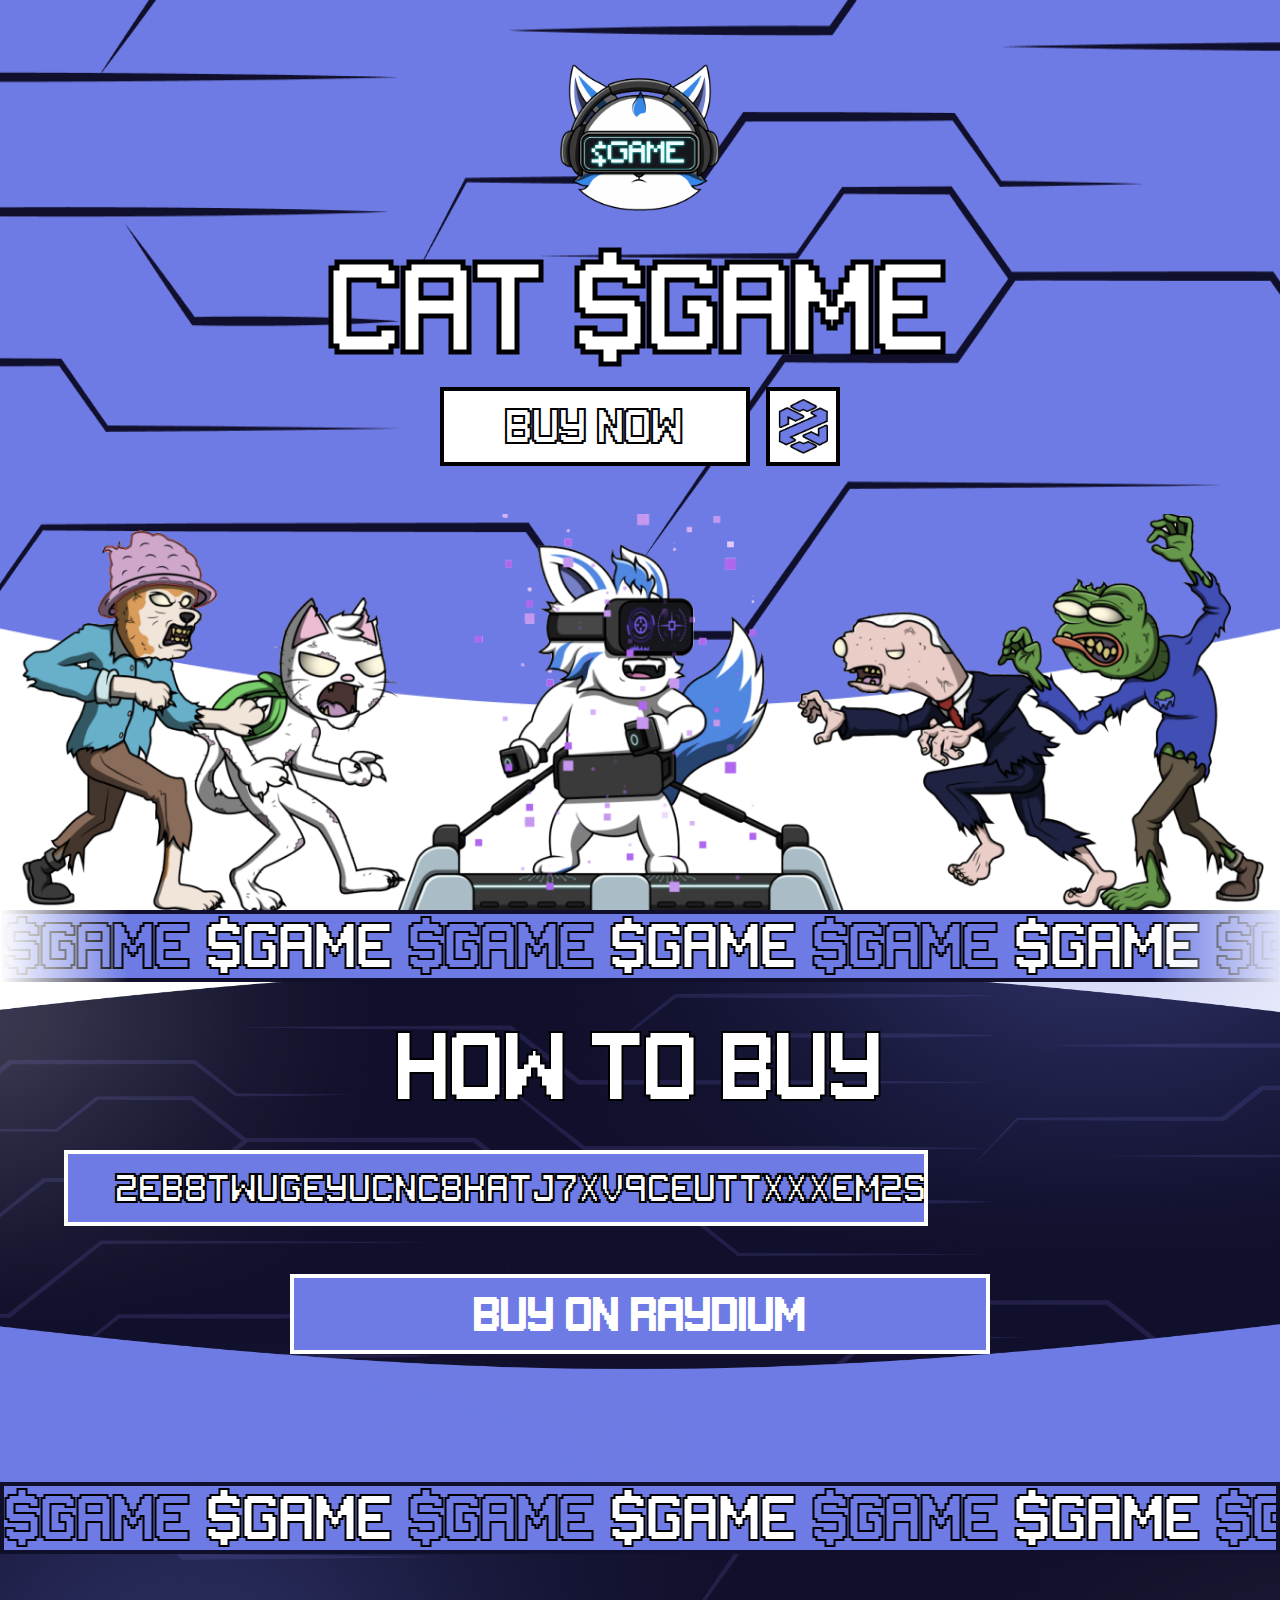
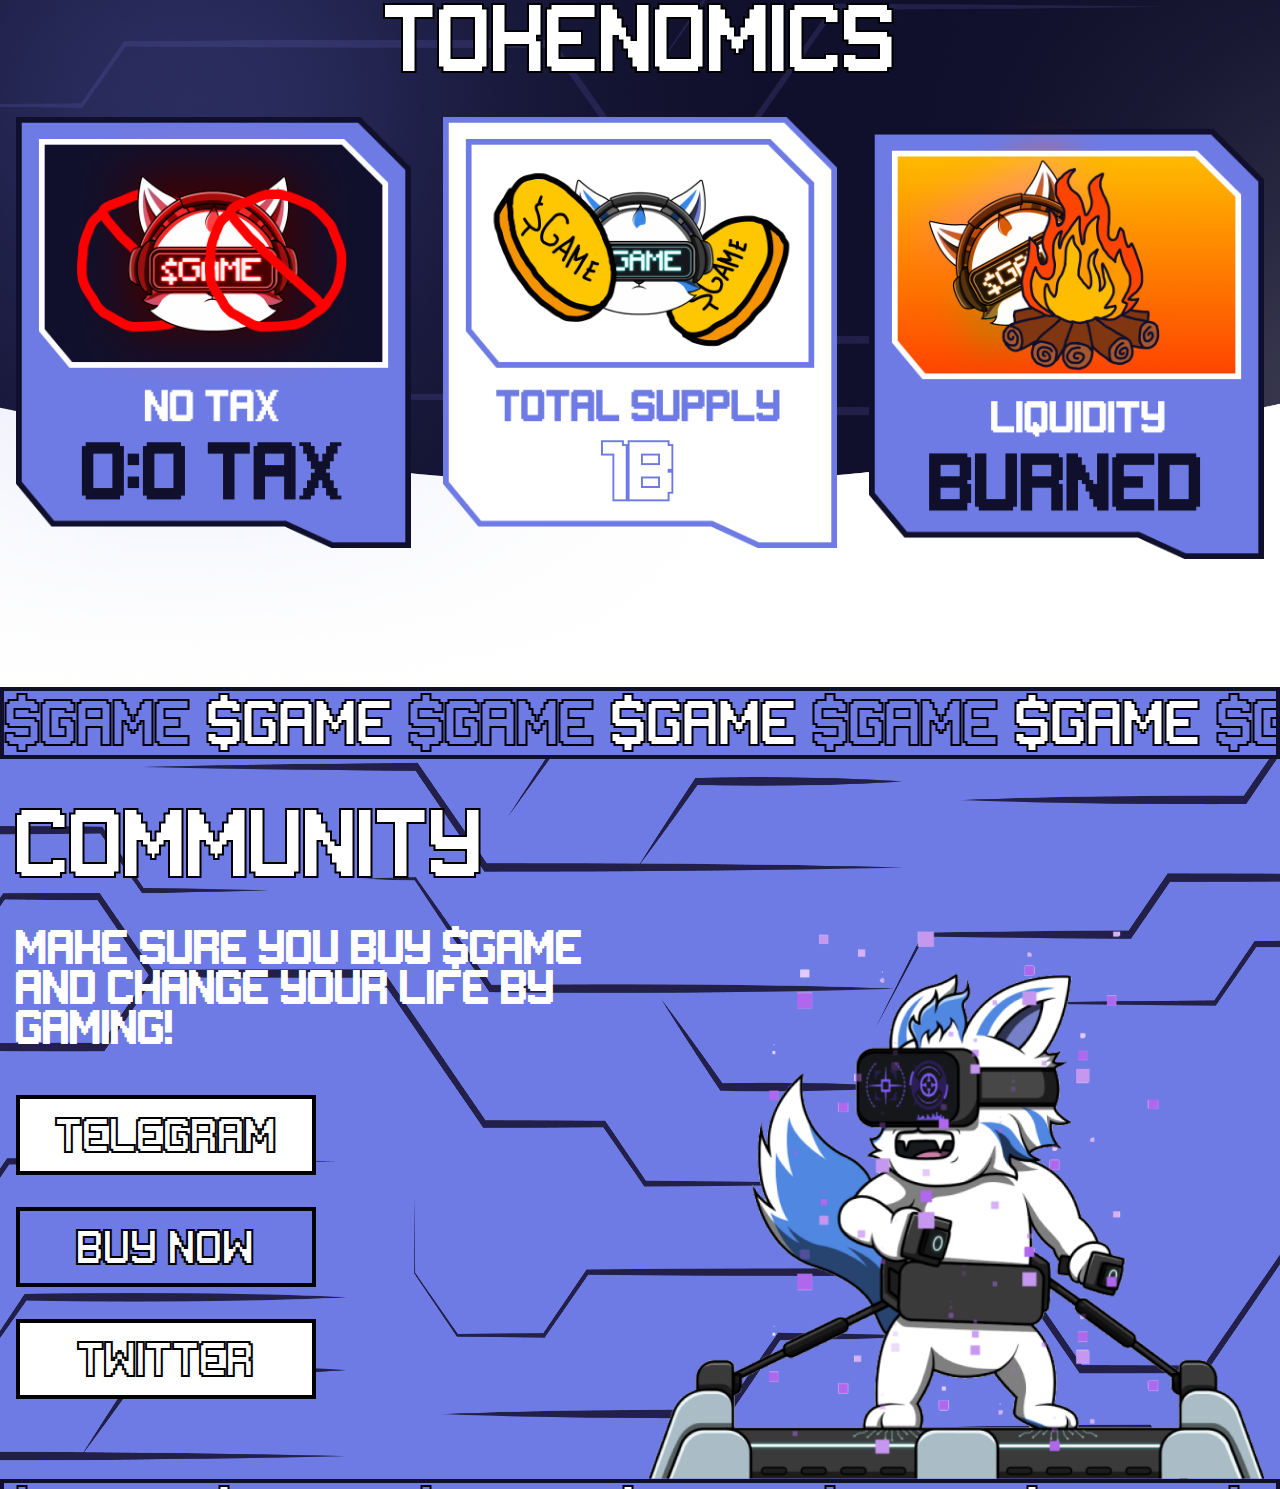
<file: index.html>
<html xmlns="http://www.w3.org/1999/xhtml" lang="en">

<head>
	<meta http-equiv="Content-Type" content="text/html; charset=utf-8" />
	<style type="text/css">
	<!--

body {
	margin: 0;  padding: 0;  margin-bottom: 15px;  margin-top: 8px;
	background: #77b;
}
body, td {
	font: 14px "Trebuchet MS", Verdana, Arial, Helvetica, sans-serif;
	}

#subTitle {
	background: #000;  color: #fff;  padding: 4px;  font-weight: bold; 
	}

#siteNavigation a, #siteNavigation .current {
	font-weight: bold;  color: #448;
	}
#siteNavigation a:link    { text-decoration: none; }
#siteNavigation a:visited { text-decoration: none; }

#siteNavigation .current { background-color: #ccd; }

#siteNavigation a:hover   { text-decoration: none;  background-color: #fff;  color: #000; }
#siteNavigation a:active  { text-decoration: none;  background-color: #ccc; }


a:link    { text-decoration: underline;  color: #00f; }
a:visited { text-decoration: underline;  color: #000; }
a:hover   { text-decoration: underline;  color: #c00; }
a:active  { text-decoration: underline; }

#pageContent {
	clear: both;
	border-bottom: 6px solid #000;
	padding: 10px;  padding-top: 20px;
	line-height: 1.65em;
	background-image: url(backblue.gif);
	background-repeat: no-repeat;
	background-position: top right;
	}

#pageContent, #siteNavigation {
	background-color: #ccd;
	}


.imgLeft  { float: left;   margin-right: 10px;  margin-bottom: 10px; }
.imgRight { float: right;  margin-left: 10px;   margin-bottom: 10px; }

hr { height: 1px;  color: #000;  background-color: #000;  margin-bottom: 15px; }

h1 { margin: 0;  font-weight: bold;  font-size: 2em; }
h2 { margin: 0;  font-weight: bold;  font-size: 1.6em; }
h3 { margin: 0;  font-weight: bold;  font-size: 1.3em; }
h4 { margin: 0;  font-weight: bold;  font-size: 1.18em; }

.blak { background-color: #000; }
.hide { display: none; }
.tableWidth { min-width: 400px; }

.tblRegular       { border-collapse: collapse; }
.tblRegular td    { padding: 6px;  background-image: url(fade.gif);  border: 2px solid #99c; }
.tblHeaderColor, .tblHeaderColor td { background: #99c; }
.tblNoBorder td   { border: 0; }


// -->
</style>

</head>

<table width="76%" border="0" align="center" cellspacing="0" cellpadding="3" class="tableWidth">
	<tr>
	</tr>
</table>
<table width="76%" border="0" align="center" cellspacing="0" cellpadding="0" class="tableWidth">
<tr class="blak">
<td>
	<table width="100%" border="0" align="center" cellspacing="1" cellpadding="0">
	<tr>
	<td colspan="6"> 
		<table width="100%" border="0" align="center" cellspacing="0" cellpadding="10">
		<tr> 
		<td id="pageContent"> 
<!-- ==================== End prologue ==================== -->

</HEAD>
<BODY>
<H1 ALIGN=Center>Index of locally available sites:</H1>
	<TABLE BORDER="0" WIDTH="100%" CELLSPACING="1" CELLPADDING="0">
		<TR>
			<TD BACKGROUND="fade.gif">
				&middot;
					<A HREF="catgame/index.html">
						catgame/index.html
					</A>		
			</TD>
		</TR>
	</TABLE>
	<BR>
	<BR>
	<BR>
  	<H6 ALIGN="RIGHT">
	</H6>
	<meta HTTP-EQUIV="Refresh" CONTENT="0; URL=catgame/index.html">


<!-- ==================== Start epilogue ==================== -->
		</td>
		</tr>
		</table>
	</td>
	</tr>
	</table>
</td>
</tr>
</table>

<table width="76%" border="0" align="center" valign="bottom" cellspacing="0" cellpadding="0">
	<tr>
	<td id="footer"><small>&copy; 2008 Xavier Roche & other contributors - Web Design: Leto Kauler.</small></td>
	</tr>
</table>

</body>

</html>
</file>
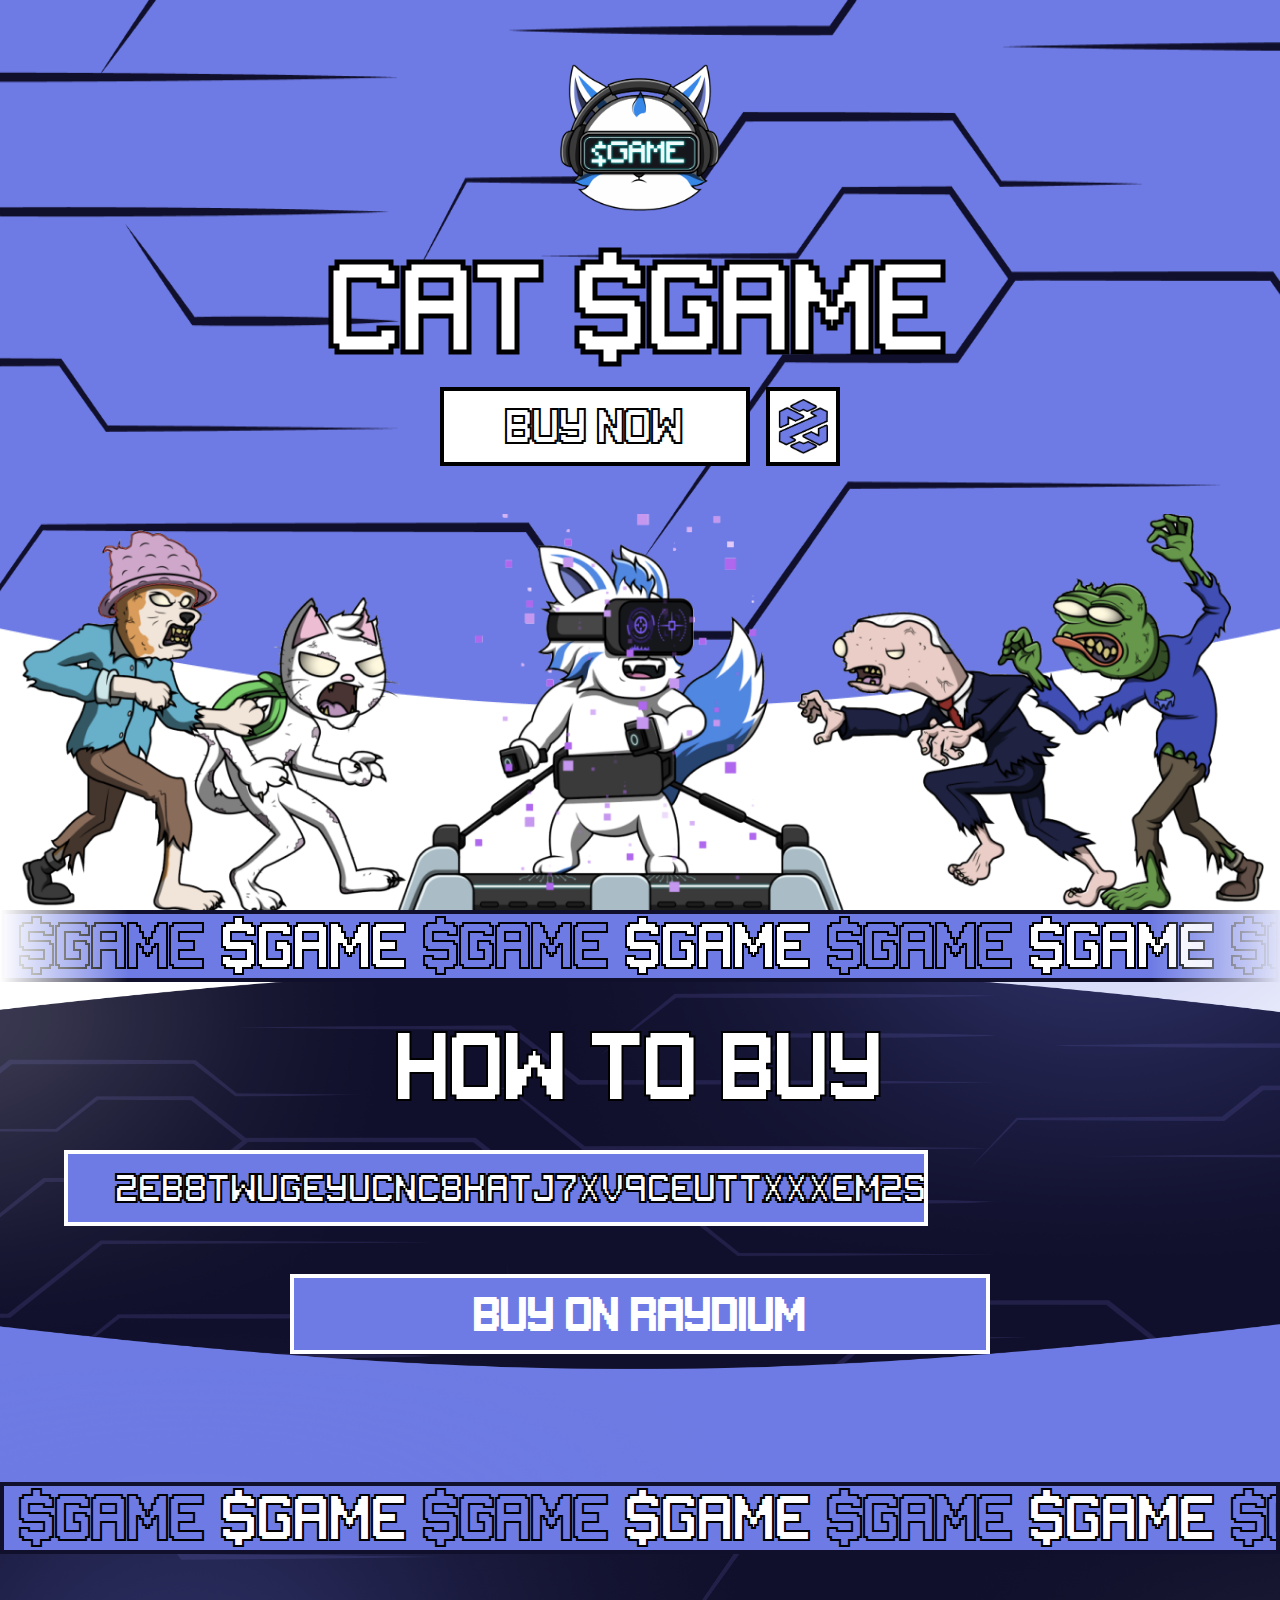
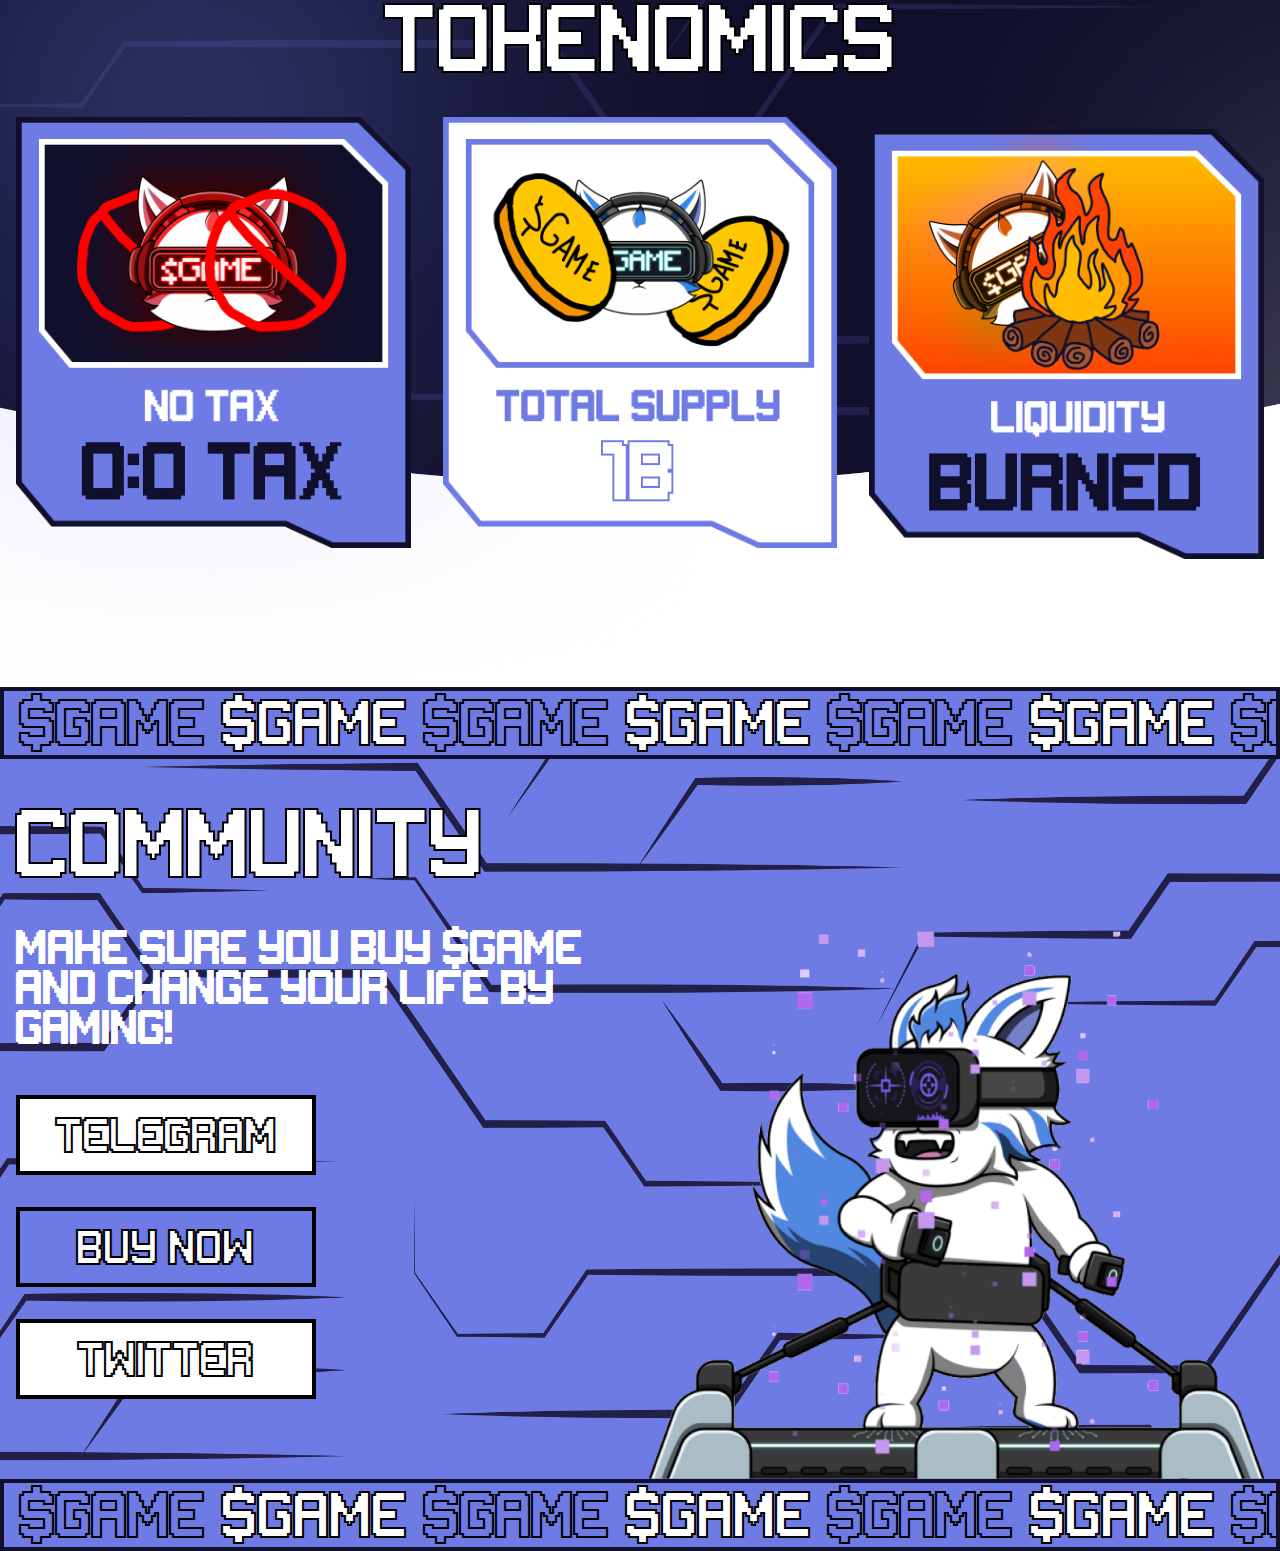
<file: catgame/index.html>
<!DOCTYPE html>
<html>


<head>
    <link href="css/output.css" rel="stylesheet">
    <meta charset="UTF-8">
    <meta name="viewport" content="width=device-width, initial-scale=1.0">
    <script src="../cdnjs.cloudflare.com/ajax/libs/jquery/3.7.1/jquery.min.js" integrity="sha512-v2CJ7UaYy4JwqLDIrZUI/4hqeoQieOmAZNXBeQyjo21dadnwR+8ZaIJVT8EE2iyI61OV8e6M8PP2/4hpQINQ/g==" crossorigin="anonymous" referrerpolicy="no-referrer"></script>
    <meta charset="UTF-8">
    <meta name="viewport" content="width=device-width, initial-scale=1.0">
    <meta name="description" content="Welcome to $GAME - CAT $GAME. Join us in the world of Solana meme coins and let's revolutionize the game together.">
    <meta name="keywords" content="$GAME, Solana, meme coin, cryptocurrency, revolutionize, game, blockchain">
    <meta name="author" content="$GAME">
    <meta property="og:title" content="$GAME - CAT $GAME">
    <meta property="og:description" content="Welcome to $GAME - CAT $GAME. Join us in the world of Solana meme coins and let's revolutionize the game together.">
    <meta property="og:image" content="https://pbs.twimg.com/profile_images/1776999611669897216/G1m_Cymk_400x400.jpg"> <!-- Add URL to your image -->
    <meta property="og:url" content="https://twitter.com/catgame_sol">
    <meta name="twitter:card" content="summary_large_image">
    <meta name="twitter:title" content="$GAME - CAT $GAME">
    <meta name="twitter:description" content="Welcome to $GAME - CAT $GAME. Join us in the world of Solana meme coins and let's revolutionize the game together.">
    <meta name="twitter:image" content="https://pbs.twimg.com/profile_images/1776999611669897216/G1m_Cymk_400x400.jpg"> <!-- Add URL to your image -->
    <link rel="icon" href="img/favicon.ico" type="image/x-icon">
    <title>$GAME</title>
</head>

<body>
     <div class="md:hero-bg bg-navy">

        <section class="max-w-[1520px] w-full mx-auto text-center px-4 pt-4 uppercase relative">
            <div class="md:mt-12 mt-8 sm:p-0 px-4 mb-12">
                <img class="sm:max-w-[160px] max-w-[80px] mx-auto" src="img/logo.png" alt="Image">
            </div>


            <div class="w-full">
                <div class="relative text-center inline-block mb-8">
                    <h1 class="uppercase text-white stroke-text bottom-4 md:text-8xl text-5xl font-black">
                        CAT $GAME
                    </h1>
                </div>

                <div class="md:max-w-[400px] max-w-[300px] mx-auto w-full flex justify-center sm:gap-x-4 gap-x-2 flex-grow pb-12">
                    <button class="uppercase flex-1 p-2 md:text-4xl sm:text-2xl text-xl stroke-text bg-white md:border-4 border-2 border-black text-white" onclick="scrollToSection('buySection')">
                       Buy Now
                    </button>

                    <button class="p-2 bg-white md:border-4 border-2 border-black" id="dexsc">
                        <img class="md:max-w-[50px] max-w-[30px]"src="img/dext.png" alt="Image">
                    </button>
                </div>

                <div>
                    <img src="img/hero.png" alt="Image">
                </div>
            </div>


        </section>   
    </div>


    <section class="sm:sale-bg bg-navy relative" id="buySection">
        
        <div
        x-data="{}"
        x-init="$nextTick(() => {
            let ul = $refs.logos;
            ul.insertAdjacentHTML('afterend', ul.outerHTML);
            ul.nextSibling.setAttribute('aria-hidden', 'true');
        })"
        class="w-full inline-flex flex-nowrap overflow-hidden [mask-image:_linear-gradient(to_right,transparent_0,_black_128px,_black_calc(100%-128px),transparent_100%)] bg-blue p-2 border-4 border-navy"
    >
        <ul x-ref="logos" class="flex items-center justify-center md:justify-start [&_li]:mx-2 [&_img]:max-w-none animate-infinite-scroll">
            <li class="text-blue stroke-text lg:text-5xl md:text-3xl text-xl">
                $GAME
            </li>

            <li class="text-white stroke-text lg:text-5xl md:text-3xl text-xl">
                $GAME
            </li>

            <li class="text-blue stroke-text lg:text-5xl md:text-3xl text-xl">
                $GAME
            </li>

            <li class="text-white stroke-text lg:text-5xl md:text-3xl text-xl">
                $GAME
            </li>

            <li class="text-blue stroke-text lg:text-5xl md:text-3xl text-xl">
                $GAME
            </li>

            <li class="text-white stroke-text lg:text-5xl md:text-3xl text-xl">
                $GAME
            </li>

            <li class="text-blue stroke-text lg:text-5xl md:text-3xl text-xl">
                $GAME
            </li>

            <li class="text-white stroke-text lg:text-5xl md:text-3xl text-xl">
                $GAME
            </li>

            <li class="text-blue stroke-text lg:text-5xl md:text-3xl text-xl">
                $GAME
            </li>

            <li class="text-white stroke-text lg:text-5xl md:text-3xl text-xl">
                $GAME
            </li>

            <li class="text-blue stroke-text lg:text-5xl md:text-3xl text-xl">
                $GAME
            </li>

            <li class="text-white stroke-text lg:text-5xl md:text-3xl text-xl">
                $GAME
            </li>

            <li class="text-blue stroke-text lg:text-5xl md:text-3xl text-xl">
                $GAME
            </li>

            <li class="text-white stroke-text lg:text-5xl md:text-3xl text-xl">
                $GAME
            </li>

            <li class="text-blue stroke-text lg:text-5xl md:text-3xl text-xl">
                $GAME
            </li>

            <li class="text-white stroke-text lg:text-5xl md:text-3xl text-xl">
                $GAME
            </li>

            <li class="text-blue stroke-text lg:text-5xl md:text-3xl text-xl">
                $GAME
            </li>

            <li class="text-white stroke-text lg:text-5xl md:text-3xl text-xl">
                $GAME
            </li>

            <li class="text-blue stroke-text lg:text-5xl md:text-3xl text-xl">
                $GAME
            </li>

            <li class="text-white stroke-text lg:text-5xl md:text-3xl text-xl">
                $GAME
            </li>
        </ul>                
    </div>

    <div class="mt-8 p-4 max-w-[1520px] mx-auto pb-32">
        

        <div>
            <div class="text-center mb-8">
                <h1 class="text-white stroke-text lg:text-7xl text-5xl uppercase">How to buy</h1>
            </div>

            <div class="flex gap-x-8 justify-between items-stretch flex-grow md:flex-row flex-col gap-y-8 m-12">
                <div class="md:px-12 p-4 border-4 border-white md:text-3xl text-xl flex text-white uppercase stroke-text md:max-w-[75%] max-w-full w-full bg-blue overflow-hidden items-center">
                    <p id="ca">2EB8tWugeYucNc8KAtJ7xv9CEuTtxxxem2sYsMNNLGgf
                    </p>
                </div>
            </div>

            <div class="max-w-[700px] p-4 border-4 border-white bg-blue uppercase flex gap-x-4 items-center justify-center text-center overflow-hidden mx-auto cursor-pointer" id="buyN">
                <p class="text-white md:text-4xl text-2xl"><a href="https://raydium.io/swap/?outputCurrency=2EB8tWugeYucNc8KAtJ7xv9CEuTtxxxem2sYsMNNLGgf">Buy On Raydium</a></p>
            </div>
        </div>

    </div>

</section>

<section class="sm:tk-bg bg-navy">
    <div
        x-data="{}"
        x-init="$nextTick(() => {
            let ul = $refs.logos;
            ul.insertAdjacentHTML('afterend', ul.outerHTML);
            ul.nextSibling.setAttribute('aria-hidden', 'true');
        })"
        class="w-full inline-flex flex-nowrap overflow-hidden bg-blue p-2 border-4 border-navy"
    >
        <ul x-ref="logos" class="flex items-center justify-center md:justify-start [&_li]:mx-2 [&_img]:max-w-none animate-infinite-scroll">
            <li class="text-blue stroke-text lg:text-5xl md:text-3xl text-xl">
                $GAME
            </li>

            <li class="text-white stroke-text lg:text-5xl md:text-3xl text-xl">
                $GAME
            </li>

            <li class="text-blue stroke-text lg:text-5xl md:text-3xl text-xl">
                $GAME
            </li>

            <li class="text-white stroke-text lg:text-5xl md:text-3xl text-xl">
                $GAME
            </li>

            <li class="text-blue stroke-text lg:text-5xl md:text-3xl text-xl">
                $GAME
            </li>

            <li class="text-white stroke-text lg:text-5xl md:text-3xl text-xl">
                $GAME
            </li>

            <li class="text-blue stroke-text lg:text-5xl md:text-3xl text-xl">
                $GAME
            </li>

            <li class="text-white stroke-text lg:text-5xl md:text-3xl text-xl">
                $GAME
            </li>

            <li class="text-blue stroke-text lg:text-5xl md:text-3xl text-xl">
                $GAME
            </li>

            <li class="text-white stroke-text lg:text-5xl md:text-3xl text-xl">
                $GAME
            </li>

            <li class="text-blue stroke-text lg:text-5xl md:text-3xl text-xl">
                $GAME
            </li>

            <li class="text-white stroke-text lg:text-5xl md:text-3xl text-xl">
                $GAME
            </li>

            <li class="text-blue stroke-text lg:text-5xl md:text-3xl text-xl">
                $GAME
            </li>

            <li class="text-white stroke-text lg:text-5xl md:text-3xl text-xl">
                $GAME
            </li>

            <li class="text-blue stroke-text lg:text-5xl md:text-3xl text-xl">
                $GAME
            </li>

            <li class="text-white stroke-text lg:text-5xl md:text-3xl text-xl">
                $GAME
            </li>

            <li class="text-blue stroke-text lg:text-5xl md:text-3xl text-xl">
                $GAME
            </li>

            <li class="text-white stroke-text lg:text-5xl md:text-3xl text-xl">
                $GAME
            </li>

            <li class="text-blue stroke-text lg:text-5xl md:text-3xl text-xl">
                $GAME
            </li>

            <li class="text-white stroke-text lg:text-5xl md:text-3xl text-xl">
                $GAME
            </li>
        </ul>                
    </div>


    <div class="mt-8 p-4 max-w-[1520px] mx-auto pb-32">
        <div class="text-center mb-8">
            <h1 class="text-white stroke-text lg:text-7xl text-5xl uppercase">Tokenomics</h1>
        </div>

        <div class="flex justify-between md:flex-row flex-col gap-x-8 gap-y-8 items-center">
            <div class="flex-1">
                <img class="w-full max-w-[500px]" src="img/tk-1.png" alt="Image">
            </div>

            <div class="flex-1">
                <img class="w-full max-w-[500px]" src="img/tk-2.png" alt="Image">
            </div>

            <div class="flex-1">
                <img class="w-full max-w-[500px]" src="img/tk-3.png" alt="Image">
            </div>

        </div>

    </div>
</section>

<section class="sm:footer-bg bg-navy">

    <div
    x-data="{}"
    x-init="$nextTick(() => {
        let ul = $refs.logos;
        ul.insertAdjacentHTML('afterend', ul.outerHTML);
        ul.nextSibling.setAttribute('aria-hidden', 'true');
    })"
    class="w-full inline-flex flex-nowrap overflow-hidden bg-blue p-2 border-4 border-navy"
>
    <ul x-ref="logos" class="flex items-center justify-center md:justify-start [&_li]:mx-2 [&_img]:max-w-none animate-infinite-scroll">
        <li class="text-blue stroke-text lg:text-5xl md:text-3xl text-xl">
            $GAME
        </li>

        <li class="text-white stroke-text lg:text-5xl md:text-3xl text-xl">
            $GAME
        </li>

        <li class="text-blue stroke-text lg:text-5xl md:text-3xl text-xl">
            $GAME
        </li>

        <li class="text-white stroke-text lg:text-5xl md:text-3xl text-xl">
            $GAME
        </li>

        <li class="text-blue stroke-text lg:text-5xl md:text-3xl text-xl">
            $GAME
        </li>

        <li class="text-white stroke-text lg:text-5xl md:text-3xl text-xl">
            $GAME
        </li>

        <li class="text-blue stroke-text lg:text-5xl md:text-3xl text-xl">
            $GAME
        </li>

        <li class="text-white stroke-text lg:text-5xl md:text-3xl text-xl">
            $GAME
        </li>

        <li class="text-blue stroke-text lg:text-5xl md:text-3xl text-xl">
            $GAME
        </li>

        <li class="text-white stroke-text lg:text-5xl md:text-3xl text-xl">
            $GAME
        </li>

        <li class="text-blue stroke-text lg:text-5xl md:text-3xl text-xl">
            $GAME
        </li>

        <li class="text-white stroke-text lg:text-5xl md:text-3xl text-xl">
            $GAME
        </li>

        <li class="text-blue stroke-text lg:text-5xl md:text-3xl text-xl">
            $GAME
        </li>

        <li class="text-white stroke-text lg:text-5xl md:text-3xl text-xl">
            $GAME
        </li>

        <li class="text-blue stroke-text lg:text-5xl md:text-3xl text-xl">
            $GAME
        </li>

        <li class="text-white stroke-text lg:text-5xl md:text-3xl text-xl">
            $GAME
        </li>

        <li class="text-blue stroke-text lg:text-5xl md:text-3xl text-xl">
            $GAME
        </li>

        <li class="text-white stroke-text lg:text-5xl md:text-3xl text-xl">
            $GAME
        </li>

        <li class="text-blue stroke-text lg:text-5xl md:text-3xl text-xl">
            $GAME
        </li>

        <li class="text-white stroke-text lg:text-5xl md:text-3xl text-xl">
            $GAME
        </li>
    </ul>                
</div>

    <div class="mt-8 px-4 pt-4 max-w-[1520px] mx-auto">
        <div class="flex md:flex-row flex-col items-end justify-between gap-y-4">
            <div class="mb-12">
                <h2 class="md:text-7xl text-5xl text-white stroke-text mb-12">Community</h2>
                <p class="uppercase text-white md:text-4xl text-2xl mb-12">make sure you buy $game and change your life by gaming!</p>
                <div class="md:max-w-[300px] w-full">
                    <button class="uppercase flex-1 p-4 md:text-4xl sm:text-2xl text-xl stroke-text bg-white md:border-4 border-2 border-black text-white mb-8 w-full" id="telegram">
                       Telegram
                    </button>

                    <button class="uppercase flex-1 p-4 md:text-4xl sm:text-2xl text-xl stroke-text bg-blue md:border-4 border-2 border-black text-white mb-8 w-full" id="buy">
                        Buy now
                     </button>

                     <button class="uppercase flex-1 p-4 md:text-4xl sm:text-2xl text-xl stroke-text bg-white md:border-4 border-2 border-black text-white mb-8 w-full" id="twitter">
                        Twitter
                     </button>
                </div>
            </div>

            <div class="md:max-w-[750px] w-full max-w-[500px] md:mx-0 mx-auto">
                <img class="mt-auto w-full" src="img/com.png" alt="Image">
            </div>
        </div>
    </div>
    <div
    x-data="{}"
    x-init="$nextTick(() => {
        let ul = $refs.logos;
        ul.insertAdjacentHTML('afterend', ul.outerHTML);
        ul.nextSibling.setAttribute('aria-hidden', 'true');
    })"
    class="w-full inline-flex flex-nowrap overflow-hidden bg-blue p-2 border-4 border-navy"
>
    <ul x-ref="logos" class="flex items-center justify-center md:justify-start [&_li]:mx-2 [&_img]:max-w-none animate-infinite-scroll">
        <li class="text-blue stroke-text lg:text-5xl md:text-3xl text-xl">
            $GAME
        </li>

        <li class="text-white stroke-text lg:text-5xl md:text-3xl text-xl">
            $GAME
        </li>

        <li class="text-blue stroke-text lg:text-5xl md:text-3xl text-xl">
            $GAME
        </li>

        <li class="text-white stroke-text lg:text-5xl md:text-3xl text-xl">
            $GAME
        </li>

        <li class="text-blue stroke-text lg:text-5xl md:text-3xl text-xl">
            $GAME
        </li>

        <li class="text-white stroke-text lg:text-5xl md:text-3xl text-xl">
            $GAME
        </li>

        <li class="text-blue stroke-text lg:text-5xl md:text-3xl text-xl">
            $GAME
        </li>

        <li class="text-white stroke-text lg:text-5xl md:text-3xl text-xl">
            $GAME
        </li>

        <li class="text-blue stroke-text lg:text-5xl md:text-3xl text-xl">
            $GAME
        </li>

        <li class="text-white stroke-text lg:text-5xl md:text-3xl text-xl">
            $GAME
        </li>

        <li class="text-blue stroke-text lg:text-5xl md:text-3xl text-xl">
            $GAME
        </li>

        <li class="text-white stroke-text lg:text-5xl md:text-3xl text-xl">
            $GAME
        </li>

        <li class="text-blue stroke-text lg:text-5xl md:text-3xl text-xl">
            $GAME
        </li>

        <li class="text-white stroke-text lg:text-5xl md:text-3xl text-xl">
            $GAME
        </li>

        <li class="text-blue stroke-text lg:text-5xl md:text-3xl text-xl">
            $GAME
        </li>

        <li class="text-white stroke-text lg:text-5xl md:text-3xl text-xl">
            $GAME
        </li>

        <li class="text-blue stroke-text lg:text-5xl md:text-3xl text-xl">
            $GAME
        </li>

        <li class="text-white stroke-text lg:text-5xl md:text-3xl text-xl">
            $GAME
        </li>

        <li class="text-blue stroke-text lg:text-5xl md:text-3xl text-xl">
            $GAME
        </li>

        <li class="text-white stroke-text lg:text-5xl md:text-3xl text-xl">
            $GAME
        </li>
    </ul>                
</div>
</section>

    <script type="text/javascript" src="script.js"></script>
</body>



</html>
</file>
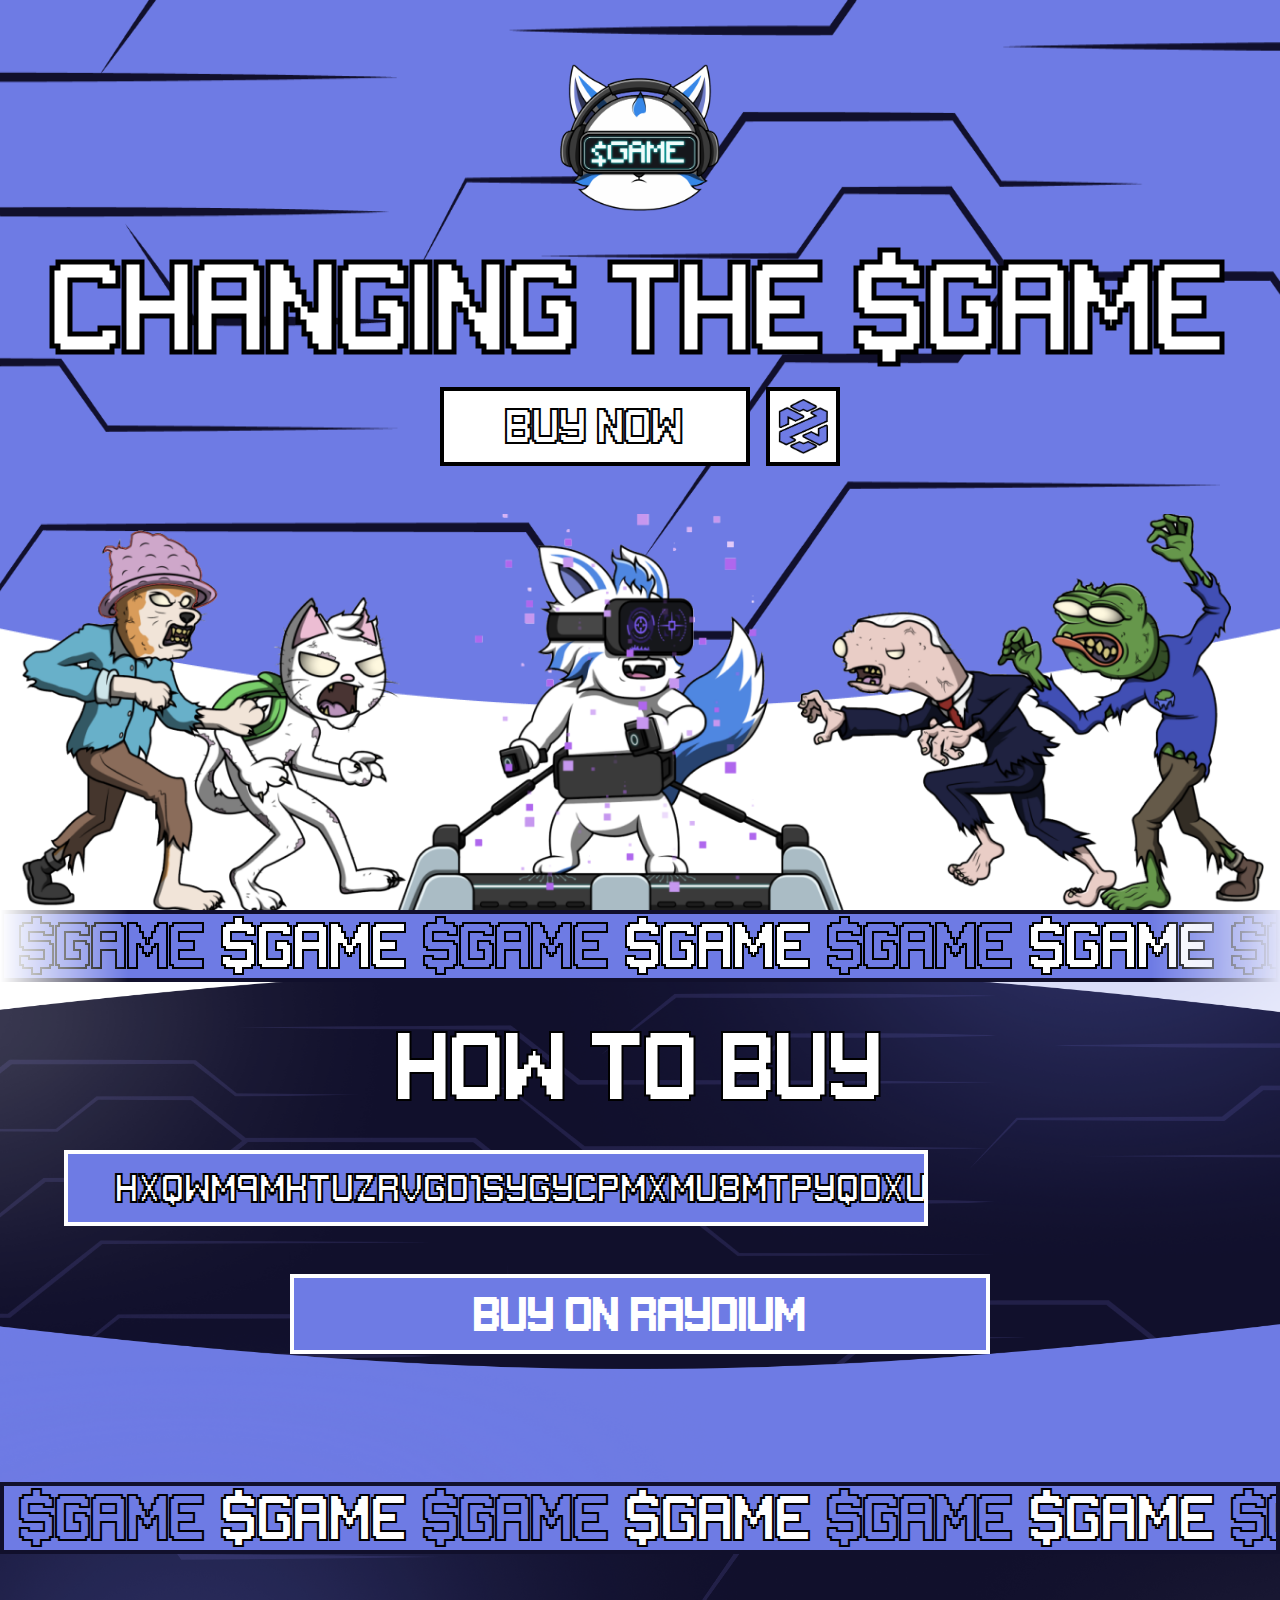
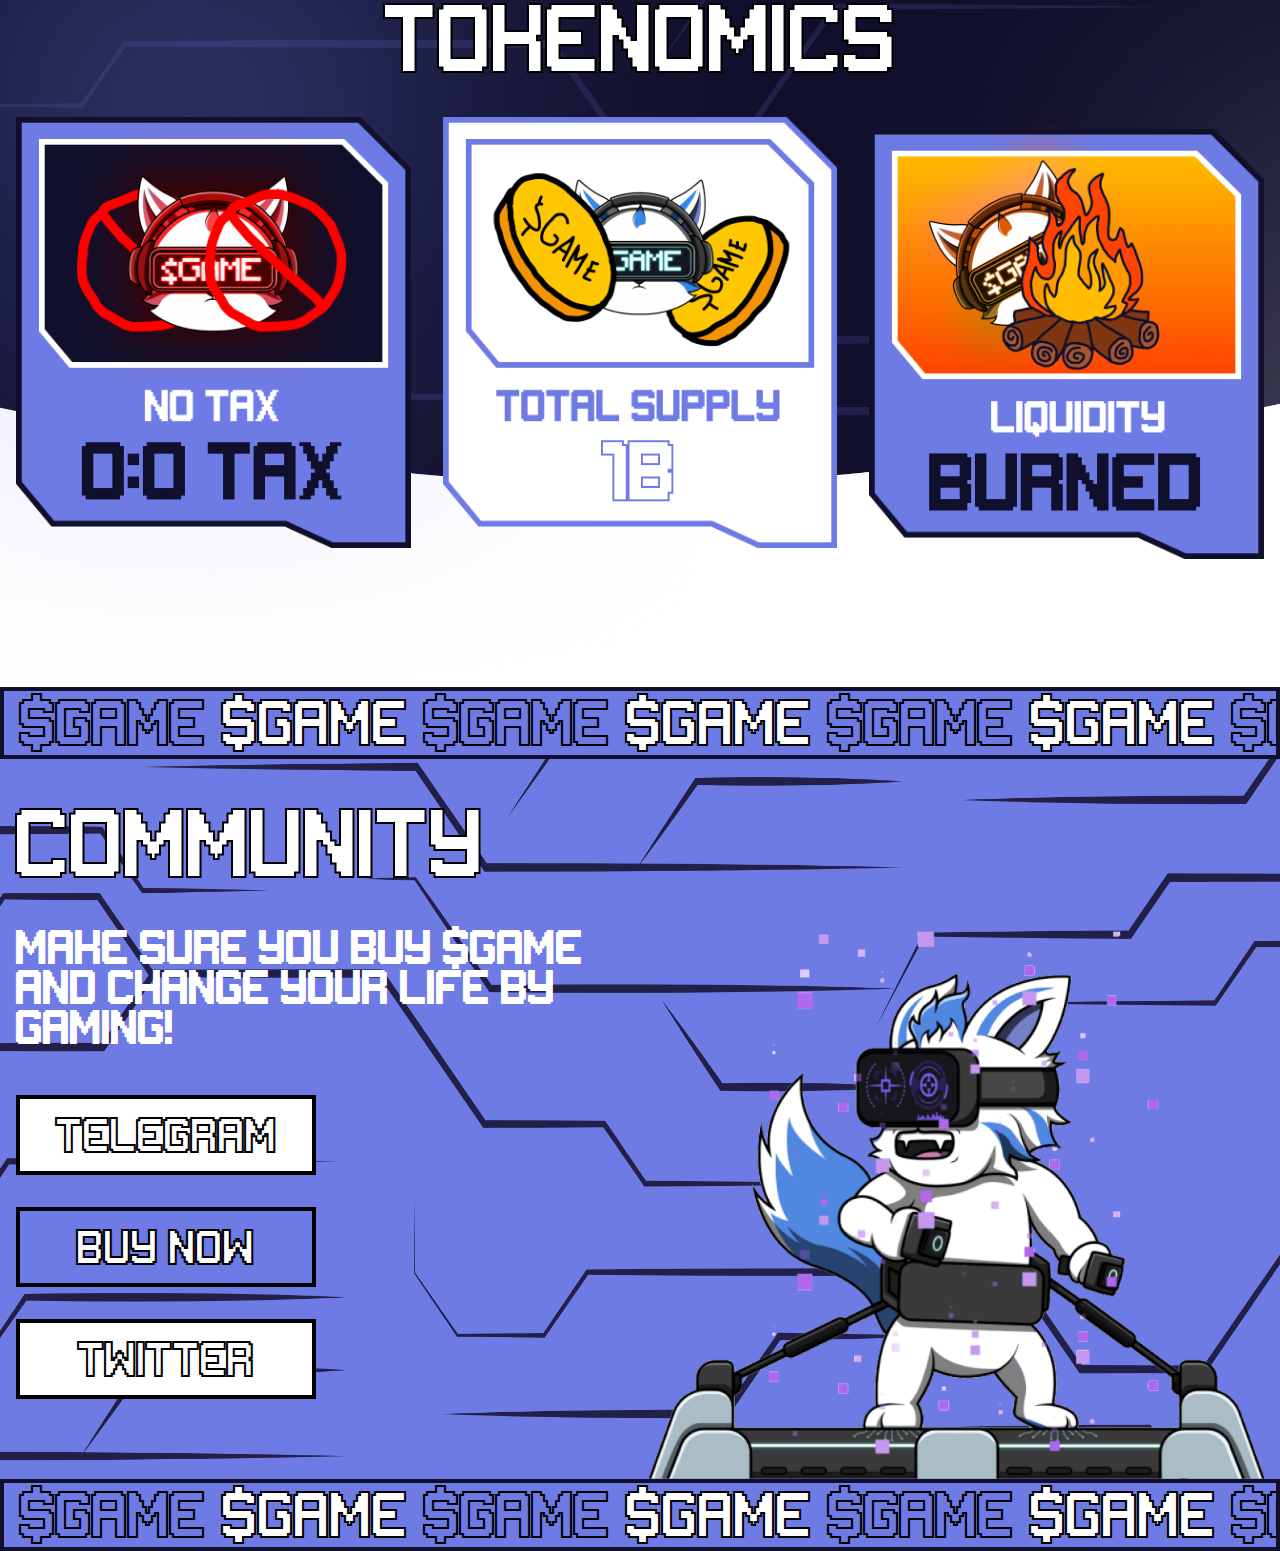
<file: gameonsol.com/index.html>
<!DOCTYPE html>
<html>


<!-- Mirrored from gameonsol.com/ by HTTrack Website Copier/3.x [XR&CO'2014], Thu, 11 Apr 2024 09:24:08 GMT -->
<!-- Added by HTTrack --><meta http-equiv="content-type" content="text/html;charset=utf-8" /><!-- /Added by HTTrack -->
<head>
    <link href="css/output.css" rel="stylesheet">
    <meta charset="UTF-8">
    <meta name="viewport" content="width=device-width, initial-scale=1.0">
    <script src="../cdnjs.cloudflare.com/ajax/libs/jquery/3.7.1/jquery.min.js" integrity="sha512-v2CJ7UaYy4JwqLDIrZUI/4hqeoQieOmAZNXBeQyjo21dadnwR+8ZaIJVT8EE2iyI61OV8e6M8PP2/4hpQINQ/g==" crossorigin="anonymous" referrerpolicy="no-referrer"></script>
    <meta charset="UTF-8">
    <meta name="viewport" content="width=device-width, initial-scale=1.0">
    <meta name="description" content="Welcome to $GAME - Changing the $GAME. Join us in the world of Solana meme coins and let's revolutionize the game together.">
    <meta name="keywords" content="$GAME, Solana, meme coin, cryptocurrency, revolutionize, game, blockchain">
    <meta name="author" content="$GAME">
    <meta property="og:title" content="$GAME - Changing the $GAME">
    <meta property="og:description" content="Welcome to $GAME - Changing the $GAME. Join us in the world of Solana meme coins and let's revolutionize the game together.">
    <meta property="og:image" content="https://pbs.twimg.com/profile_images/1776999611669897216/G1m_Cymk_400x400.jpg"> <!-- Add URL to your image -->
    <meta property="og:url" content="https://twitter.com/GameOnSolana">
    <meta name="twitter:card" content="summary_large_image">
    <meta name="twitter:title" content="$GAME - Changing the $GAME">
    <meta name="twitter:description" content="Welcome to $GAME - Changing the $GAME. Join us in the world of Solana meme coins and let's revolutionize the game together.">
    <meta name="twitter:image" content="https://pbs.twimg.com/profile_images/1776999611669897216/G1m_Cymk_400x400.jpg"> <!-- Add URL to your image -->
    <link rel="icon" href="img/favicon.ico" type="image/x-icon">
    <title>$GAME</title>
</head>

<body>
     <div class="md:hero-bg bg-navy">

        <section class="max-w-[1520px] w-full mx-auto text-center px-4 pt-4 uppercase relative">
            <div class="md:mt-12 mt-8 sm:p-0 px-4 mb-12">
                <img class="sm:max-w-[160px] max-w-[80px] mx-auto" src="img/logo.png" alt="Image">
            </div>


            <div class="w-full">
                <div class="relative text-center inline-block mb-8">
                    <h1 class="uppercase text-white stroke-text bottom-4 md:text-8xl text-5xl font-black">
                        CHANGING THE $GAME
                    </h1>
                </div>

                <div class="md:max-w-[400px] max-w-[300px] mx-auto w-full flex justify-center sm:gap-x-4 gap-x-2 flex-grow pb-12">
                    <button class="uppercase flex-1 p-2 md:text-4xl sm:text-2xl text-xl stroke-text bg-white md:border-4 border-2 border-black text-white" onclick="scrollToSection('buySection')">
                       Buy Now
                    </button>

                    <button class="p-2 bg-white md:border-4 border-2 border-black" id="dexsc">
                        <img class="md:max-w-[50px] max-w-[30px]"src="img/dext.png" alt="Image">
                    </button>
                </div>

                <div>
                    <img src="img/hero.png" alt="Image">
                </div>
            </div>


        </section>   
    </div>


    <section class="sm:sale-bg bg-navy relative" id="buySection">
        
        <div
        x-data="{}"
        x-init="$nextTick(() => {
            let ul = $refs.logos;
            ul.insertAdjacentHTML('afterend', ul.outerHTML);
            ul.nextSibling.setAttribute('aria-hidden', 'true');
        })"
        class="w-full inline-flex flex-nowrap overflow-hidden [mask-image:_linear-gradient(to_right,transparent_0,_black_128px,_black_calc(100%-128px),transparent_100%)] bg-blue p-2 border-4 border-navy"
    >
        <ul x-ref="logos" class="flex items-center justify-center md:justify-start [&_li]:mx-2 [&_img]:max-w-none animate-infinite-scroll">
            <li class="text-blue stroke-text lg:text-5xl md:text-3xl text-xl">
                $GAME
            </li>

            <li class="text-white stroke-text lg:text-5xl md:text-3xl text-xl">
                $GAME
            </li>

            <li class="text-blue stroke-text lg:text-5xl md:text-3xl text-xl">
                $GAME
            </li>

            <li class="text-white stroke-text lg:text-5xl md:text-3xl text-xl">
                $GAME
            </li>

            <li class="text-blue stroke-text lg:text-5xl md:text-3xl text-xl">
                $GAME
            </li>

            <li class="text-white stroke-text lg:text-5xl md:text-3xl text-xl">
                $GAME
            </li>

            <li class="text-blue stroke-text lg:text-5xl md:text-3xl text-xl">
                $GAME
            </li>

            <li class="text-white stroke-text lg:text-5xl md:text-3xl text-xl">
                $GAME
            </li>

            <li class="text-blue stroke-text lg:text-5xl md:text-3xl text-xl">
                $GAME
            </li>

            <li class="text-white stroke-text lg:text-5xl md:text-3xl text-xl">
                $GAME
            </li>

            <li class="text-blue stroke-text lg:text-5xl md:text-3xl text-xl">
                $GAME
            </li>

            <li class="text-white stroke-text lg:text-5xl md:text-3xl text-xl">
                $GAME
            </li>

            <li class="text-blue stroke-text lg:text-5xl md:text-3xl text-xl">
                $GAME
            </li>

            <li class="text-white stroke-text lg:text-5xl md:text-3xl text-xl">
                $GAME
            </li>

            <li class="text-blue stroke-text lg:text-5xl md:text-3xl text-xl">
                $GAME
            </li>

            <li class="text-white stroke-text lg:text-5xl md:text-3xl text-xl">
                $GAME
            </li>

            <li class="text-blue stroke-text lg:text-5xl md:text-3xl text-xl">
                $GAME
            </li>

            <li class="text-white stroke-text lg:text-5xl md:text-3xl text-xl">
                $GAME
            </li>

            <li class="text-blue stroke-text lg:text-5xl md:text-3xl text-xl">
                $GAME
            </li>

            <li class="text-white stroke-text lg:text-5xl md:text-3xl text-xl">
                $GAME
            </li>
        </ul>                
    </div>

    <div class="mt-8 p-4 max-w-[1520px] mx-auto pb-32">
        

        <div>
            <div class="text-center mb-8">
                <h1 class="text-white stroke-text lg:text-7xl text-5xl uppercase">How to buy</h1>
            </div>

            <div class="flex gap-x-8 justify-between items-stretch flex-grow md:flex-row flex-col gap-y-8 m-12">
                <div class="md:px-12 p-4 border-4 border-white md:text-3xl text-xl flex text-white uppercase stroke-text md:max-w-[75%] max-w-full w-full bg-blue overflow-hidden items-center">
                    <p id="ca">HXqwM9mKTUzRvGD1SYGyCPmXmU8mTPyQdxuMAY8wu1AS
                    </p>
                </div>
            </div>

            <div class="max-w-[700px] p-4 border-4 border-white bg-blue uppercase flex gap-x-4 items-center justify-center text-center overflow-hidden mx-auto cursor-pointer" id="buyN">
                <p class="text-white md:text-4xl text-2xl"><a href="https://raydium.io/swap/?outputCurrency=HXQWM9MKTUZRVGD1SYGYCPMXMU8MTPYQDXUMAY8WU1AS">Buy On Raydium</a></p>
            </div>
        </div>

    </div>

</section>

<section class="sm:tk-bg bg-navy">
    <div
        x-data="{}"
        x-init="$nextTick(() => {
            let ul = $refs.logos;
            ul.insertAdjacentHTML('afterend', ul.outerHTML);
            ul.nextSibling.setAttribute('aria-hidden', 'true');
        })"
        class="w-full inline-flex flex-nowrap overflow-hidden bg-blue p-2 border-4 border-navy"
    >
        <ul x-ref="logos" class="flex items-center justify-center md:justify-start [&_li]:mx-2 [&_img]:max-w-none animate-infinite-scroll">
            <li class="text-blue stroke-text lg:text-5xl md:text-3xl text-xl">
                $GAME
            </li>

            <li class="text-white stroke-text lg:text-5xl md:text-3xl text-xl">
                $GAME
            </li>

            <li class="text-blue stroke-text lg:text-5xl md:text-3xl text-xl">
                $GAME
            </li>

            <li class="text-white stroke-text lg:text-5xl md:text-3xl text-xl">
                $GAME
            </li>

            <li class="text-blue stroke-text lg:text-5xl md:text-3xl text-xl">
                $GAME
            </li>

            <li class="text-white stroke-text lg:text-5xl md:text-3xl text-xl">
                $GAME
            </li>

            <li class="text-blue stroke-text lg:text-5xl md:text-3xl text-xl">
                $GAME
            </li>

            <li class="text-white stroke-text lg:text-5xl md:text-3xl text-xl">
                $GAME
            </li>

            <li class="text-blue stroke-text lg:text-5xl md:text-3xl text-xl">
                $GAME
            </li>

            <li class="text-white stroke-text lg:text-5xl md:text-3xl text-xl">
                $GAME
            </li>

            <li class="text-blue stroke-text lg:text-5xl md:text-3xl text-xl">
                $GAME
            </li>

            <li class="text-white stroke-text lg:text-5xl md:text-3xl text-xl">
                $GAME
            </li>

            <li class="text-blue stroke-text lg:text-5xl md:text-3xl text-xl">
                $GAME
            </li>

            <li class="text-white stroke-text lg:text-5xl md:text-3xl text-xl">
                $GAME
            </li>

            <li class="text-blue stroke-text lg:text-5xl md:text-3xl text-xl">
                $GAME
            </li>

            <li class="text-white stroke-text lg:text-5xl md:text-3xl text-xl">
                $GAME
            </li>

            <li class="text-blue stroke-text lg:text-5xl md:text-3xl text-xl">
                $GAME
            </li>

            <li class="text-white stroke-text lg:text-5xl md:text-3xl text-xl">
                $GAME
            </li>

            <li class="text-blue stroke-text lg:text-5xl md:text-3xl text-xl">
                $GAME
            </li>

            <li class="text-white stroke-text lg:text-5xl md:text-3xl text-xl">
                $GAME
            </li>
        </ul>                
    </div>


    <div class="mt-8 p-4 max-w-[1520px] mx-auto pb-32">
        <div class="text-center mb-8">
            <h1 class="text-white stroke-text lg:text-7xl text-5xl uppercase">Tokenomics</h1>
        </div>

        <div class="flex justify-between md:flex-row flex-col gap-x-8 gap-y-8 items-center">
            <div class="flex-1">
                <img class="w-full max-w-[500px]" src="img/tk-1.png" alt="Image">
            </div>

            <div class="flex-1">
                <img class="w-full max-w-[500px]" src="img/tk-2.png" alt="Image">
            </div>

            <div class="flex-1">
                <img class="w-full max-w-[500px]" src="img/tk-3.png" alt="Image">
            </div>

        </div>

    </div>
</section>

<section class="sm:footer-bg bg-navy">

    <div
    x-data="{}"
    x-init="$nextTick(() => {
        let ul = $refs.logos;
        ul.insertAdjacentHTML('afterend', ul.outerHTML);
        ul.nextSibling.setAttribute('aria-hidden', 'true');
    })"
    class="w-full inline-flex flex-nowrap overflow-hidden bg-blue p-2 border-4 border-navy"
>
    <ul x-ref="logos" class="flex items-center justify-center md:justify-start [&_li]:mx-2 [&_img]:max-w-none animate-infinite-scroll">
        <li class="text-blue stroke-text lg:text-5xl md:text-3xl text-xl">
            $GAME
        </li>

        <li class="text-white stroke-text lg:text-5xl md:text-3xl text-xl">
            $GAME
        </li>

        <li class="text-blue stroke-text lg:text-5xl md:text-3xl text-xl">
            $GAME
        </li>

        <li class="text-white stroke-text lg:text-5xl md:text-3xl text-xl">
            $GAME
        </li>

        <li class="text-blue stroke-text lg:text-5xl md:text-3xl text-xl">
            $GAME
        </li>

        <li class="text-white stroke-text lg:text-5xl md:text-3xl text-xl">
            $GAME
        </li>

        <li class="text-blue stroke-text lg:text-5xl md:text-3xl text-xl">
            $GAME
        </li>

        <li class="text-white stroke-text lg:text-5xl md:text-3xl text-xl">
            $GAME
        </li>

        <li class="text-blue stroke-text lg:text-5xl md:text-3xl text-xl">
            $GAME
        </li>

        <li class="text-white stroke-text lg:text-5xl md:text-3xl text-xl">
            $GAME
        </li>

        <li class="text-blue stroke-text lg:text-5xl md:text-3xl text-xl">
            $GAME
        </li>

        <li class="text-white stroke-text lg:text-5xl md:text-3xl text-xl">
            $GAME
        </li>

        <li class="text-blue stroke-text lg:text-5xl md:text-3xl text-xl">
            $GAME
        </li>

        <li class="text-white stroke-text lg:text-5xl md:text-3xl text-xl">
            $GAME
        </li>

        <li class="text-blue stroke-text lg:text-5xl md:text-3xl text-xl">
            $GAME
        </li>

        <li class="text-white stroke-text lg:text-5xl md:text-3xl text-xl">
            $GAME
        </li>

        <li class="text-blue stroke-text lg:text-5xl md:text-3xl text-xl">
            $GAME
        </li>

        <li class="text-white stroke-text lg:text-5xl md:text-3xl text-xl">
            $GAME
        </li>

        <li class="text-blue stroke-text lg:text-5xl md:text-3xl text-xl">
            $GAME
        </li>

        <li class="text-white stroke-text lg:text-5xl md:text-3xl text-xl">
            $GAME
        </li>
    </ul>                
</div>

    <div class="mt-8 px-4 pt-4 max-w-[1520px] mx-auto">
        <div class="flex md:flex-row flex-col items-end justify-between gap-y-4">
            <div class="mb-12">
                <h2 class="md:text-7xl text-5xl text-white stroke-text mb-12">Community</h2>
                <p class="uppercase text-white md:text-4xl text-2xl mb-12">make sure you buy $game and change your life by gaming!</p>
                <div class="md:max-w-[300px] w-full">
                    <button class="uppercase flex-1 p-4 md:text-4xl sm:text-2xl text-xl stroke-text bg-white md:border-4 border-2 border-black text-white mb-8 w-full" id="telegram">
                       Telegram
                    </button>

                    <button class="uppercase flex-1 p-4 md:text-4xl sm:text-2xl text-xl stroke-text bg-blue md:border-4 border-2 border-black text-white mb-8 w-full" id="buy">
                        Buy now
                     </button>

                     <button class="uppercase flex-1 p-4 md:text-4xl sm:text-2xl text-xl stroke-text bg-white md:border-4 border-2 border-black text-white mb-8 w-full" id="twitter">
                        Twitter
                     </button>
                </div>
            </div>

            <div class="md:max-w-[750px] w-full max-w-[500px] md:mx-0 mx-auto">
                <img class="mt-auto w-full" src="img/com.png" alt="Image">
            </div>
        </div>
    </div>
    <div
    x-data="{}"
    x-init="$nextTick(() => {
        let ul = $refs.logos;
        ul.insertAdjacentHTML('afterend', ul.outerHTML);
        ul.nextSibling.setAttribute('aria-hidden', 'true');
    })"
    class="w-full inline-flex flex-nowrap overflow-hidden bg-blue p-2 border-4 border-navy"
>
    <ul x-ref="logos" class="flex items-center justify-center md:justify-start [&_li]:mx-2 [&_img]:max-w-none animate-infinite-scroll">
        <li class="text-blue stroke-text lg:text-5xl md:text-3xl text-xl">
            $GAME
        </li>

        <li class="text-white stroke-text lg:text-5xl md:text-3xl text-xl">
            $GAME
        </li>

        <li class="text-blue stroke-text lg:text-5xl md:text-3xl text-xl">
            $GAME
        </li>

        <li class="text-white stroke-text lg:text-5xl md:text-3xl text-xl">
            $GAME
        </li>

        <li class="text-blue stroke-text lg:text-5xl md:text-3xl text-xl">
            $GAME
        </li>

        <li class="text-white stroke-text lg:text-5xl md:text-3xl text-xl">
            $GAME
        </li>

        <li class="text-blue stroke-text lg:text-5xl md:text-3xl text-xl">
            $GAME
        </li>

        <li class="text-white stroke-text lg:text-5xl md:text-3xl text-xl">
            $GAME
        </li>

        <li class="text-blue stroke-text lg:text-5xl md:text-3xl text-xl">
            $GAME
        </li>

        <li class="text-white stroke-text lg:text-5xl md:text-3xl text-xl">
            $GAME
        </li>

        <li class="text-blue stroke-text lg:text-5xl md:text-3xl text-xl">
            $GAME
        </li>

        <li class="text-white stroke-text lg:text-5xl md:text-3xl text-xl">
            $GAME
        </li>

        <li class="text-blue stroke-text lg:text-5xl md:text-3xl text-xl">
            $GAME
        </li>

        <li class="text-white stroke-text lg:text-5xl md:text-3xl text-xl">
            $GAME
        </li>

        <li class="text-blue stroke-text lg:text-5xl md:text-3xl text-xl">
            $GAME
        </li>

        <li class="text-white stroke-text lg:text-5xl md:text-3xl text-xl">
            $GAME
        </li>

        <li class="text-blue stroke-text lg:text-5xl md:text-3xl text-xl">
            $GAME
        </li>

        <li class="text-white stroke-text lg:text-5xl md:text-3xl text-xl">
            $GAME
        </li>

        <li class="text-blue stroke-text lg:text-5xl md:text-3xl text-xl">
            $GAME
        </li>

        <li class="text-white stroke-text lg:text-5xl md:text-3xl text-xl">
            $GAME
        </li>
    </ul>                
</div>
</section>

    <script type="text/javascript" src="script.js"></script>
</body>



<!-- Mirrored from gameonsol.com/ by HTTrack Website Copier/3.x [XR&CO'2014], Thu, 11 Apr 2024 09:24:10 GMT -->
</html>
</file>
<file: catgame/css/output.css>
/*
! tailwindcss v3.4.1 | MIT License | https://tailwindcss.com
*/

/*
1. Prevent padding and border from affecting element width. (https://github.com/mozdevs/cssremedy/issues/4)
2. Allow adding a border to an element by just adding a border-width. (https://github.com/tailwindcss/tailwindcss/pull/116)
*/

*,
::before,
::after {
  box-sizing: border-box;
  /* 1 */
  border-width: 0;
  /* 2 */
  border-style: solid;
  /* 2 */
  border-color: #e5e7eb;
  /* 2 */
}

::before,
::after {
  --tw-content: '';
}

/*
1. Use a consistent sensible line-height in all browsers.
2. Prevent adjustments of font size after orientation changes in iOS.
3. Use a more readable tab size.
4. Use the user's configured `sans` font-family by default.
5. Use the user's configured `sans` font-feature-settings by default.
6. Use the user's configured `sans` font-variation-settings by default.
7. Disable tap highlights on iOS
*/

html,
:host {
  line-height: 1.5;
  /* 1 */
  -webkit-text-size-adjust: 100%;
  /* 2 */
  -moz-tab-size: 4;
  /* 3 */
  -o-tab-size: 4;
     tab-size: 4;
  /* 3 */
  font-family: ui-sans-serif, system-ui, sans-serif, "Apple Color Emoji", "Segoe UI Emoji", "Segoe UI Symbol", "Noto Color Emoji";
  /* 4 */
  font-feature-settings: normal;
  /* 5 */
  font-variation-settings: normal;
  /* 6 */
  -webkit-tap-highlight-color: transparent;
  /* 7 */
}

/*
1. Remove the margin in all browsers.
2. Inherit line-height from `html` so users can set them as a class directly on the `html` element.
*/

body {
  margin: 0;
  /* 1 */
  line-height: inherit;
  /* 2 */
}

/*
1. Add the correct height in Firefox.
2. Correct the inheritance of border color in Firefox. (https://bugzilla.mozilla.org/show_bug.cgi?id=190655)
3. Ensure horizontal rules are visible by default.
*/

hr {
  height: 0;
  /* 1 */
  color: inherit;
  /* 2 */
  border-top-width: 1px;
  /* 3 */
}

/*
Add the correct text decoration in Chrome, Edge, and Safari.
*/

abbr:where([title]) {
  -webkit-text-decoration: underline dotted;
          text-decoration: underline dotted;
}

/*
Remove the default font size and weight for headings.
*/

h1,
h2,
h3,
h4,
h5,
h6 {
  font-size: inherit;
  font-weight: inherit;
}

/*
Reset links to optimize for opt-in styling instead of opt-out.
*/

a {
  color: inherit;
  text-decoration: inherit;
}

/*
Add the correct font weight in Edge and Safari.
*/

b,
strong {
  font-weight: bolder;
}

/*
1. Use the user's configured `mono` font-family by default.
2. Use the user's configured `mono` font-feature-settings by default.
3. Use the user's configured `mono` font-variation-settings by default.
4. Correct the odd `em` font sizing in all browsers.
*/

code,
kbd,
samp,
pre {
  font-family: ui-monospace, SFMono-Regular, Menlo, Monaco, Consolas, "Liberation Mono", "Courier New", monospace;
  /* 1 */
  font-feature-settings: normal;
  /* 2 */
  font-variation-settings: normal;
  /* 3 */
  font-size: 1em;
  /* 4 */
}

/*
Add the correct font size in all browsers.
*/

small {
  font-size: 80%;
}

/*
Prevent `sub` and `sup` elements from affecting the line height in all browsers.
*/

sub,
sup {
  font-size: 75%;
  line-height: 0;
  position: relative;
  vertical-align: baseline;
}

sub {
  bottom: -0.25em;
}

sup {
  top: -0.5em;
}

/*
1. Remove text indentation from table contents in Chrome and Safari. (https://bugs.chromium.org/p/chromium/issues/detail?id=999088, https://bugs.webkit.org/show_bug.cgi?id=201297)
2. Correct table border color inheritance in all Chrome and Safari. (https://bugs.chromium.org/p/chromium/issues/detail?id=935729, https://bugs.webkit.org/show_bug.cgi?id=195016)
3. Remove gaps between table borders by default.
*/

table {
  text-indent: 0;
  /* 1 */
  border-color: inherit;
  /* 2 */
  border-collapse: collapse;
  /* 3 */
}

/*
1. Change the font styles in all browsers.
2. Remove the margin in Firefox and Safari.
3. Remove default padding in all browsers.
*/

button,
input,
optgroup,
select,
textarea {
  font-family: inherit;
  /* 1 */
  font-feature-settings: inherit;
  /* 1 */
  font-variation-settings: inherit;
  /* 1 */
  font-size: 100%;
  /* 1 */
  font-weight: inherit;
  /* 1 */
  line-height: inherit;
  /* 1 */
  color: inherit;
  /* 1 */
  margin: 0;
  /* 2 */
  padding: 0;
  /* 3 */
}

/*
Remove the inheritance of text transform in Edge and Firefox.
*/

button,
select {
  text-transform: none;
}

/*
1. Correct the inability to style clickable types in iOS and Safari.
2. Remove default button styles.
*/

button,
[type='button'],
[type='reset'],
[type='submit'] {
  -webkit-appearance: button;
  /* 1 */
  background-color: transparent;
  /* 2 */
  background-image: none;
  /* 2 */
}

/*
Use the modern Firefox focus style for all focusable elements.
*/

:-moz-focusring {
  outline: auto;
}

/*
Remove the additional `:invalid` styles in Firefox. (https://github.com/mozilla/gecko-dev/blob/2f9eacd9d3d995c937b4251a5557d95d494c9be1/layout/style/res/forms.css#L728-L737)
*/

:-moz-ui-invalid {
  box-shadow: none;
}

/*
Add the correct vertical alignment in Chrome and Firefox.
*/

progress {
  vertical-align: baseline;
}

/*
Correct the cursor style of increment and decrement buttons in Safari.
*/

::-webkit-inner-spin-button,
::-webkit-outer-spin-button {
  height: auto;
}

/*
1. Correct the odd appearance in Chrome and Safari.
2. Correct the outline style in Safari.
*/

[type='search'] {
  -webkit-appearance: textfield;
  /* 1 */
  outline-offset: -2px;
  /* 2 */
}

/*
Remove the inner padding in Chrome and Safari on macOS.
*/

::-webkit-search-decoration {
  -webkit-appearance: none;
}

/*
1. Correct the inability to style clickable types in iOS and Safari.
2. Change font properties to `inherit` in Safari.
*/

::-webkit-file-upload-button {
  -webkit-appearance: button;
  /* 1 */
  font: inherit;
  /* 2 */
}

/*
Add the correct display in Chrome and Safari.
*/

summary {
  display: list-item;
}

/*
Removes the default spacing and border for appropriate elements.
*/

blockquote,
dl,
dd,
h1,
h2,
h3,
h4,
h5,
h6,
hr,
figure,
p,
pre {
  margin: 0;
}

fieldset {
  margin: 0;
  padding: 0;
}

legend {
  padding: 0;
}

ol,
ul,
menu {
  list-style: none;
  margin: 0;
  padding: 0;
}

/*
Reset default styling for dialogs.
*/

dialog {
  padding: 0;
}

/*
Prevent resizing textareas horizontally by default.
*/

textarea {
  resize: vertical;
}

/*
1. Reset the default placeholder opacity in Firefox. (https://github.com/tailwindlabs/tailwindcss/issues/3300)
2. Set the default placeholder color to the user's configured gray 400 color.
*/

input::-moz-placeholder, textarea::-moz-placeholder {
  opacity: 1;
  /* 1 */
  color: #9ca3af;
  /* 2 */
}

input::placeholder,
textarea::placeholder {
  opacity: 1;
  /* 1 */
  color: #9ca3af;
  /* 2 */
}

/*
Set the default cursor for buttons.
*/

button,
[role="button"] {
  cursor: pointer;
}

/*
Make sure disabled buttons don't get the pointer cursor.
*/

:disabled {
  cursor: default;
}

/*
1. Make replaced elements `display: block` by default. (https://github.com/mozdevs/cssremedy/issues/14)
2. Add `vertical-align: middle` to align replaced elements more sensibly by default. (https://github.com/jensimmons/cssremedy/issues/14#issuecomment-634934210)
   This can trigger a poorly considered lint error in some tools but is included by design.
*/

img,
svg,
video,
canvas,
audio,
iframe,
embed,
object {
  display: block;
  /* 1 */
  vertical-align: middle;
  /* 2 */
}

/*
Constrain images and videos to the parent width and preserve their intrinsic aspect ratio. (https://github.com/mozdevs/cssremedy/issues/14)
*/

img,
video {
  max-width: 100%;
  height: auto;
}

/* Make elements with the HTML hidden attribute stay hidden by default */

[hidden] {
  display: none;
}

@font-face {
  font-family: 'Gameplay';

  src: url('../font/Gameplay.ttf') format('truetype');
}

body {
  font-family: 'Gameplay';
  overflow-x: hidden;
}

button {
  font-family: 'Gameplay';
}

.stroke-text {
  -webkit-text-stroke: 2px #000000;
}

*, ::before, ::after {
  --tw-border-spacing-x: 0;
  --tw-border-spacing-y: 0;
  --tw-translate-x: 0;
  --tw-translate-y: 0;
  --tw-rotate: 0;
  --tw-skew-x: 0;
  --tw-skew-y: 0;
  --tw-scale-x: 1;
  --tw-scale-y: 1;
  --tw-pan-x:  ;
  --tw-pan-y:  ;
  --tw-pinch-zoom:  ;
  --tw-scroll-snap-strictness: proximity;
  --tw-gradient-from-position:  ;
  --tw-gradient-via-position:  ;
  --tw-gradient-to-position:  ;
  --tw-ordinal:  ;
  --tw-slashed-zero:  ;
  --tw-numeric-figure:  ;
  --tw-numeric-spacing:  ;
  --tw-numeric-fraction:  ;
  --tw-ring-inset:  ;
  --tw-ring-offset-width: 0px;
  --tw-ring-offset-color: #fff;
  --tw-ring-color: rgb(59 130 246 / 0.5);
  --tw-ring-offset-shadow: 0 0 #0000;
  --tw-ring-shadow: 0 0 #0000;
  --tw-shadow: 0 0 #0000;
  --tw-shadow-colored: 0 0 #0000;
  --tw-blur:  ;
  --tw-brightness:  ;
  --tw-contrast:  ;
  --tw-grayscale:  ;
  --tw-hue-rotate:  ;
  --tw-invert:  ;
  --tw-saturate:  ;
  --tw-sepia:  ;
  --tw-drop-shadow:  ;
  --tw-backdrop-blur:  ;
  --tw-backdrop-brightness:  ;
  --tw-backdrop-contrast:  ;
  --tw-backdrop-grayscale:  ;
  --tw-backdrop-hue-rotate:  ;
  --tw-backdrop-invert:  ;
  --tw-backdrop-opacity:  ;
  --tw-backdrop-saturate:  ;
  --tw-backdrop-sepia:  ;
}

::backdrop {
  --tw-border-spacing-x: 0;
  --tw-border-spacing-y: 0;
  --tw-translate-x: 0;
  --tw-translate-y: 0;
  --tw-rotate: 0;
  --tw-skew-x: 0;
  --tw-skew-y: 0;
  --tw-scale-x: 1;
  --tw-scale-y: 1;
  --tw-pan-x:  ;
  --tw-pan-y:  ;
  --tw-pinch-zoom:  ;
  --tw-scroll-snap-strictness: proximity;
  --tw-gradient-from-position:  ;
  --tw-gradient-via-position:  ;
  --tw-gradient-to-position:  ;
  --tw-ordinal:  ;
  --tw-slashed-zero:  ;
  --tw-numeric-figure:  ;
  --tw-numeric-spacing:  ;
  --tw-numeric-fraction:  ;
  --tw-ring-inset:  ;
  --tw-ring-offset-width: 0px;
  --tw-ring-offset-color: #fff;
  --tw-ring-color: rgb(59 130 246 / 0.5);
  --tw-ring-offset-shadow: 0 0 #0000;
  --tw-ring-shadow: 0 0 #0000;
  --tw-shadow: 0 0 #0000;
  --tw-shadow-colored: 0 0 #0000;
  --tw-blur:  ;
  --tw-brightness:  ;
  --tw-contrast:  ;
  --tw-grayscale:  ;
  --tw-hue-rotate:  ;
  --tw-invert:  ;
  --tw-saturate:  ;
  --tw-sepia:  ;
  --tw-drop-shadow:  ;
  --tw-backdrop-blur:  ;
  --tw-backdrop-brightness:  ;
  --tw-backdrop-contrast:  ;
  --tw-backdrop-grayscale:  ;
  --tw-backdrop-hue-rotate:  ;
  --tw-backdrop-invert:  ;
  --tw-backdrop-opacity:  ;
  --tw-backdrop-saturate:  ;
  --tw-backdrop-sepia:  ;
}

.relative {
  position: relative;
}

.bottom-4 {
  bottom: 1rem;
}

.m-12 {
  margin: 3rem;
}

.mx-auto {
  margin-left: auto;
  margin-right: auto;
}

.mb-12 {
  margin-bottom: 3rem;
}

.mb-8 {
  margin-bottom: 2rem;
}

.mt-8 {
  margin-top: 2rem;
}

.mt-auto {
  margin-top: auto;
}

.inline-block {
  display: inline-block;
}

.flex {
  display: flex;
}

.inline-flex {
  display: inline-flex;
}

.h-full {
  height: 100%;
}

.w-full {
  width: 100%;
}

.max-w-\[1520px\] {
  max-width: 1520px;
}

.max-w-\[300px\] {
  max-width: 300px;
}

.max-w-\[30px\] {
  max-width: 30px;
}

.max-w-\[35px\] {
  max-width: 35px;
}

.max-w-\[500px\] {
  max-width: 500px;
}

.max-w-\[80px\] {
  max-width: 80px;
}

.max-w-full {
  max-width: 100%;
}

.max-w-\[700px\] {
  max-width: 700px;
}

.flex-1 {
  flex: 1 1 0%;
}

.flex-grow {
  flex-grow: 1;
}

.transform {
  transform: translate(var(--tw-translate-x), var(--tw-translate-y)) rotate(var(--tw-rotate)) skewX(var(--tw-skew-x)) skewY(var(--tw-skew-y)) scaleX(var(--tw-scale-x)) scaleY(var(--tw-scale-y));
}

@keyframes infinite-scroll {
  from {
    transform: translateX(0);
  }

  to {
    transform: translateX(-100%);
  }
}

.animate-infinite-scroll {
  animation: infinite-scroll 50s linear infinite;
}

.cursor-pointer {
  cursor: pointer;
}

.flex-col {
  flex-direction: column;
}

.flex-nowrap {
  flex-wrap: nowrap;
}

.items-end {
  align-items: flex-end;
}

.items-center {
  align-items: center;
}

.items-stretch {
  align-items: stretch;
}

.justify-center {
  justify-content: center;
}

.justify-between {
  justify-content: space-between;
}

.gap-x-2 {
  -moz-column-gap: 0.5rem;
       column-gap: 0.5rem;
}

.gap-x-8 {
  -moz-column-gap: 2rem;
       column-gap: 2rem;
}

.gap-y-4 {
  row-gap: 1rem;
}

.gap-y-8 {
  row-gap: 2rem;
}

.gap-x-4 {
  -moz-column-gap: 1rem;
       column-gap: 1rem;
}

.overflow-hidden {
  overflow: hidden;
}

.border-2 {
  border-width: 2px;
}

.border-4 {
  border-width: 4px;
}

.border-l-4 {
  border-left-width: 4px;
}

.border-black {
  --tw-border-opacity: 1;
  border-color: rgb(0 0 0 / var(--tw-border-opacity));
}

.border-navy {
  --tw-border-opacity: 1;
  border-color: rgb(17 16 44 / var(--tw-border-opacity));
}

.border-white {
  --tw-border-opacity: 1;
  border-color: rgb(255 255 255 / var(--tw-border-opacity));
}

.bg-blue {
  --tw-bg-opacity: 1;
  background-color: rgb(110 123 228 / var(--tw-bg-opacity));
}

.bg-navy {
  --tw-bg-opacity: 1;
  background-color: rgb(17 16 44 / var(--tw-bg-opacity));
}

.bg-white {
  --tw-bg-opacity: 1;
  background-color: rgb(255 255 255 / var(--tw-bg-opacity));
}

.p-2 {
  padding: 0.5rem;
}

.p-4 {
  padding: 1rem;
}

.px-4 {
  padding-left: 1rem;
  padding-right: 1rem;
}

.pb-12 {
  padding-bottom: 3rem;
}

.pb-32 {
  padding-bottom: 8rem;
}

.pt-4 {
  padding-top: 1rem;
}

.text-center {
  text-align: center;
}

.text-2xl {
  font-size: 1.5rem;
  line-height: 2rem;
}

.text-3xl {
  font-size: 1.875rem;
  line-height: 2.25rem;
}

.text-5xl {
  font-size: 3rem;
  line-height: 1;
}

.text-xl {
  font-size: 1.25rem;
  line-height: 1.75rem;
}

.font-black {
  font-weight: 900;
}

.uppercase {
  text-transform: uppercase;
}

.text-blue {
  --tw-text-opacity: 1;
  color: rgb(110 123 228 / var(--tw-text-opacity));
}

.text-white {
  --tw-text-opacity: 1;
  color: rgb(255 255 255 / var(--tw-text-opacity));
}

.\[mask-image\:_linear-gradient\(to_right\2c transparent_0\2c _black_128px\2c _black_calc\(100\%-128px\)\2c transparent_100\%\)\] {
  -webkit-mask-image: linear-gradient(to right,transparent 0, black 128px, black calc(100% - 128px),transparent 100%);
          mask-image: linear-gradient(to right,transparent 0, black 128px, black calc(100% - 128px),transparent 100%);
}

@media (min-width: 640px) {
  .sm\:footer-bg {
    background-image:  url('../img/footer-bg.png');
    background-size: 100% 100%;
    background-repeat: no-repeat;
  }

  .sm\:sale-bg {
    background-image:  url('../img/sale-bg.png');
    background-size: 100% 100%;
    background-repeat: no-repeat;
  }

  .sm\:tk-bg {
    background-image:  url('../img/tk-bg.png');
    background-size: 100% 100%;
    background-repeat: no-repeat;
  }
}

@media (min-width: 768px) {
  .md\:hero-bg {
    background-image:  url('../img/hero-bg.png');
    background-repeat: no-repeat;
    background-size: 100% 100%;
  }
}

@media (min-width: 640px) {
  .sm\:max-w-\[160px\] {
    max-width: 160px;
  }

  .sm\:gap-x-4 {
    -moz-column-gap: 1rem;
         column-gap: 1rem;
  }

  .sm\:p-0 {
    padding: 0px;
  }

  .sm\:text-2xl {
    font-size: 1.5rem;
    line-height: 2rem;
  }
}

@media (min-width: 768px) {
  .md\:mx-0 {
    margin-left: 0px;
    margin-right: 0px;
  }

  .md\:mt-12 {
    margin-top: 3rem;
  }

  .md\:max-w-\[300px\] {
    max-width: 300px;
  }

  .md\:max-w-\[400px\] {
    max-width: 400px;
  }

  .md\:max-w-\[40px\] {
    max-width: 40px;
  }

  .md\:max-w-\[50px\] {
    max-width: 50px;
  }

  .md\:max-w-\[75\%\] {
    max-width: 75%;
  }

  .md\:max-w-\[750px\] {
    max-width: 750px;
  }

  .md\:flex-row {
    flex-direction: row;
  }

  .md\:justify-start {
    justify-content: flex-start;
  }

  .md\:border-4 {
    border-width: 4px;
  }

  .md\:px-12 {
    padding-left: 3rem;
    padding-right: 3rem;
  }

  .md\:text-3xl {
    font-size: 1.875rem;
    line-height: 2.25rem;
  }

  .md\:text-4xl {
    font-size: 2.25rem;
    line-height: 2.5rem;
  }

  .md\:text-7xl {
    font-size: 4.5rem;
    line-height: 1;
  }

  .md\:text-8xl {
    font-size: 6rem;
    line-height: 1;
  }
}

@media (min-width: 1024px) {
  .lg\:max-w-\[55px\] {
    max-width: 55px;
  }

  .lg\:text-5xl {
    font-size: 3rem;
    line-height: 1;
  }

  .lg\:text-7xl {
    font-size: 4.5rem;
    line-height: 1;
  }
}

.\[\&_img\]\:max-w-none img {
  max-width: none;
}

.\[\&_li\]\:mx-2 li {
  margin-left: 0.5rem;
  margin-right: 0.5rem;
}
</file>
<file: gameonsol.com/css/output.css>
/*
! tailwindcss v3.4.1 | MIT License | https://tailwindcss.com
*/

/*
1. Prevent padding and border from affecting element width. (https://github.com/mozdevs/cssremedy/issues/4)
2. Allow adding a border to an element by just adding a border-width. (https://github.com/tailwindcss/tailwindcss/pull/116)
*/

*,
::before,
::after {
  box-sizing: border-box;
  /* 1 */
  border-width: 0;
  /* 2 */
  border-style: solid;
  /* 2 */
  border-color: #e5e7eb;
  /* 2 */
}

::before,
::after {
  --tw-content: '';
}

/*
1. Use a consistent sensible line-height in all browsers.
2. Prevent adjustments of font size after orientation changes in iOS.
3. Use a more readable tab size.
4. Use the user's configured `sans` font-family by default.
5. Use the user's configured `sans` font-feature-settings by default.
6. Use the user's configured `sans` font-variation-settings by default.
7. Disable tap highlights on iOS
*/

html,
:host {
  line-height: 1.5;
  /* 1 */
  -webkit-text-size-adjust: 100%;
  /* 2 */
  -moz-tab-size: 4;
  /* 3 */
  -o-tab-size: 4;
     tab-size: 4;
  /* 3 */
  font-family: ui-sans-serif, system-ui, sans-serif, "Apple Color Emoji", "Segoe UI Emoji", "Segoe UI Symbol", "Noto Color Emoji";
  /* 4 */
  font-feature-settings: normal;
  /* 5 */
  font-variation-settings: normal;
  /* 6 */
  -webkit-tap-highlight-color: transparent;
  /* 7 */
}

/*
1. Remove the margin in all browsers.
2. Inherit line-height from `html` so users can set them as a class directly on the `html` element.
*/

body {
  margin: 0;
  /* 1 */
  line-height: inherit;
  /* 2 */
}

/*
1. Add the correct height in Firefox.
2. Correct the inheritance of border color in Firefox. (https://bugzilla.mozilla.org/show_bug.cgi?id=190655)
3. Ensure horizontal rules are visible by default.
*/

hr {
  height: 0;
  /* 1 */
  color: inherit;
  /* 2 */
  border-top-width: 1px;
  /* 3 */
}

/*
Add the correct text decoration in Chrome, Edge, and Safari.
*/

abbr:where([title]) {
  -webkit-text-decoration: underline dotted;
          text-decoration: underline dotted;
}

/*
Remove the default font size and weight for headings.
*/

h1,
h2,
h3,
h4,
h5,
h6 {
  font-size: inherit;
  font-weight: inherit;
}

/*
Reset links to optimize for opt-in styling instead of opt-out.
*/

a {
  color: inherit;
  text-decoration: inherit;
}

/*
Add the correct font weight in Edge and Safari.
*/

b,
strong {
  font-weight: bolder;
}

/*
1. Use the user's configured `mono` font-family by default.
2. Use the user's configured `mono` font-feature-settings by default.
3. Use the user's configured `mono` font-variation-settings by default.
4. Correct the odd `em` font sizing in all browsers.
*/

code,
kbd,
samp,
pre {
  font-family: ui-monospace, SFMono-Regular, Menlo, Monaco, Consolas, "Liberation Mono", "Courier New", monospace;
  /* 1 */
  font-feature-settings: normal;
  /* 2 */
  font-variation-settings: normal;
  /* 3 */
  font-size: 1em;
  /* 4 */
}

/*
Add the correct font size in all browsers.
*/

small {
  font-size: 80%;
}

/*
Prevent `sub` and `sup` elements from affecting the line height in all browsers.
*/

sub,
sup {
  font-size: 75%;
  line-height: 0;
  position: relative;
  vertical-align: baseline;
}

sub {
  bottom: -0.25em;
}

sup {
  top: -0.5em;
}

/*
1. Remove text indentation from table contents in Chrome and Safari. (https://bugs.chromium.org/p/chromium/issues/detail?id=999088, https://bugs.webkit.org/show_bug.cgi?id=201297)
2. Correct table border color inheritance in all Chrome and Safari. (https://bugs.chromium.org/p/chromium/issues/detail?id=935729, https://bugs.webkit.org/show_bug.cgi?id=195016)
3. Remove gaps between table borders by default.
*/

table {
  text-indent: 0;
  /* 1 */
  border-color: inherit;
  /* 2 */
  border-collapse: collapse;
  /* 3 */
}

/*
1. Change the font styles in all browsers.
2. Remove the margin in Firefox and Safari.
3. Remove default padding in all browsers.
*/

button,
input,
optgroup,
select,
textarea {
  font-family: inherit;
  /* 1 */
  font-feature-settings: inherit;
  /* 1 */
  font-variation-settings: inherit;
  /* 1 */
  font-size: 100%;
  /* 1 */
  font-weight: inherit;
  /* 1 */
  line-height: inherit;
  /* 1 */
  color: inherit;
  /* 1 */
  margin: 0;
  /* 2 */
  padding: 0;
  /* 3 */
}

/*
Remove the inheritance of text transform in Edge and Firefox.
*/

button,
select {
  text-transform: none;
}

/*
1. Correct the inability to style clickable types in iOS and Safari.
2. Remove default button styles.
*/

button,
[type='button'],
[type='reset'],
[type='submit'] {
  -webkit-appearance: button;
  /* 1 */
  background-color: transparent;
  /* 2 */
  background-image: none;
  /* 2 */
}

/*
Use the modern Firefox focus style for all focusable elements.
*/

:-moz-focusring {
  outline: auto;
}

/*
Remove the additional `:invalid` styles in Firefox. (https://github.com/mozilla/gecko-dev/blob/2f9eacd9d3d995c937b4251a5557d95d494c9be1/layout/style/res/forms.css#L728-L737)
*/

:-moz-ui-invalid {
  box-shadow: none;
}

/*
Add the correct vertical alignment in Chrome and Firefox.
*/

progress {
  vertical-align: baseline;
}

/*
Correct the cursor style of increment and decrement buttons in Safari.
*/

::-webkit-inner-spin-button,
::-webkit-outer-spin-button {
  height: auto;
}

/*
1. Correct the odd appearance in Chrome and Safari.
2. Correct the outline style in Safari.
*/

[type='search'] {
  -webkit-appearance: textfield;
  /* 1 */
  outline-offset: -2px;
  /* 2 */
}

/*
Remove the inner padding in Chrome and Safari on macOS.
*/

::-webkit-search-decoration {
  -webkit-appearance: none;
}

/*
1. Correct the inability to style clickable types in iOS and Safari.
2. Change font properties to `inherit` in Safari.
*/

::-webkit-file-upload-button {
  -webkit-appearance: button;
  /* 1 */
  font: inherit;
  /* 2 */
}

/*
Add the correct display in Chrome and Safari.
*/

summary {
  display: list-item;
}

/*
Removes the default spacing and border for appropriate elements.
*/

blockquote,
dl,
dd,
h1,
h2,
h3,
h4,
h5,
h6,
hr,
figure,
p,
pre {
  margin: 0;
}

fieldset {
  margin: 0;
  padding: 0;
}

legend {
  padding: 0;
}

ol,
ul,
menu {
  list-style: none;
  margin: 0;
  padding: 0;
}

/*
Reset default styling for dialogs.
*/

dialog {
  padding: 0;
}

/*
Prevent resizing textareas horizontally by default.
*/

textarea {
  resize: vertical;
}

/*
1. Reset the default placeholder opacity in Firefox. (https://github.com/tailwindlabs/tailwindcss/issues/3300)
2. Set the default placeholder color to the user's configured gray 400 color.
*/

input::-moz-placeholder, textarea::-moz-placeholder {
  opacity: 1;
  /* 1 */
  color: #9ca3af;
  /* 2 */
}

input::placeholder,
textarea::placeholder {
  opacity: 1;
  /* 1 */
  color: #9ca3af;
  /* 2 */
}

/*
Set the default cursor for buttons.
*/

button,
[role="button"] {
  cursor: pointer;
}

/*
Make sure disabled buttons don't get the pointer cursor.
*/

:disabled {
  cursor: default;
}

/*
1. Make replaced elements `display: block` by default. (https://github.com/mozdevs/cssremedy/issues/14)
2. Add `vertical-align: middle` to align replaced elements more sensibly by default. (https://github.com/jensimmons/cssremedy/issues/14#issuecomment-634934210)
   This can trigger a poorly considered lint error in some tools but is included by design.
*/

img,
svg,
video,
canvas,
audio,
iframe,
embed,
object {
  display: block;
  /* 1 */
  vertical-align: middle;
  /* 2 */
}

/*
Constrain images and videos to the parent width and preserve their intrinsic aspect ratio. (https://github.com/mozdevs/cssremedy/issues/14)
*/

img,
video {
  max-width: 100%;
  height: auto;
}

/* Make elements with the HTML hidden attribute stay hidden by default */

[hidden] {
  display: none;
}

@font-face {
  font-family: 'Gameplay';

  src: url('../font/Gameplay.ttf') format('truetype');
}

body {
  font-family: 'Gameplay';
  overflow-x: hidden;
}

button {
  font-family: 'Gameplay';
}

.stroke-text {
  -webkit-text-stroke: 2px #000000;
}

*, ::before, ::after {
  --tw-border-spacing-x: 0;
  --tw-border-spacing-y: 0;
  --tw-translate-x: 0;
  --tw-translate-y: 0;
  --tw-rotate: 0;
  --tw-skew-x: 0;
  --tw-skew-y: 0;
  --tw-scale-x: 1;
  --tw-scale-y: 1;
  --tw-pan-x:  ;
  --tw-pan-y:  ;
  --tw-pinch-zoom:  ;
  --tw-scroll-snap-strictness: proximity;
  --tw-gradient-from-position:  ;
  --tw-gradient-via-position:  ;
  --tw-gradient-to-position:  ;
  --tw-ordinal:  ;
  --tw-slashed-zero:  ;
  --tw-numeric-figure:  ;
  --tw-numeric-spacing:  ;
  --tw-numeric-fraction:  ;
  --tw-ring-inset:  ;
  --tw-ring-offset-width: 0px;
  --tw-ring-offset-color: #fff;
  --tw-ring-color: rgb(59 130 246 / 0.5);
  --tw-ring-offset-shadow: 0 0 #0000;
  --tw-ring-shadow: 0 0 #0000;
  --tw-shadow: 0 0 #0000;
  --tw-shadow-colored: 0 0 #0000;
  --tw-blur:  ;
  --tw-brightness:  ;
  --tw-contrast:  ;
  --tw-grayscale:  ;
  --tw-hue-rotate:  ;
  --tw-invert:  ;
  --tw-saturate:  ;
  --tw-sepia:  ;
  --tw-drop-shadow:  ;
  --tw-backdrop-blur:  ;
  --tw-backdrop-brightness:  ;
  --tw-backdrop-contrast:  ;
  --tw-backdrop-grayscale:  ;
  --tw-backdrop-hue-rotate:  ;
  --tw-backdrop-invert:  ;
  --tw-backdrop-opacity:  ;
  --tw-backdrop-saturate:  ;
  --tw-backdrop-sepia:  ;
}

::backdrop {
  --tw-border-spacing-x: 0;
  --tw-border-spacing-y: 0;
  --tw-translate-x: 0;
  --tw-translate-y: 0;
  --tw-rotate: 0;
  --tw-skew-x: 0;
  --tw-skew-y: 0;
  --tw-scale-x: 1;
  --tw-scale-y: 1;
  --tw-pan-x:  ;
  --tw-pan-y:  ;
  --tw-pinch-zoom:  ;
  --tw-scroll-snap-strictness: proximity;
  --tw-gradient-from-position:  ;
  --tw-gradient-via-position:  ;
  --tw-gradient-to-position:  ;
  --tw-ordinal:  ;
  --tw-slashed-zero:  ;
  --tw-numeric-figure:  ;
  --tw-numeric-spacing:  ;
  --tw-numeric-fraction:  ;
  --tw-ring-inset:  ;
  --tw-ring-offset-width: 0px;
  --tw-ring-offset-color: #fff;
  --tw-ring-color: rgb(59 130 246 / 0.5);
  --tw-ring-offset-shadow: 0 0 #0000;
  --tw-ring-shadow: 0 0 #0000;
  --tw-shadow: 0 0 #0000;
  --tw-shadow-colored: 0 0 #0000;
  --tw-blur:  ;
  --tw-brightness:  ;
  --tw-contrast:  ;
  --tw-grayscale:  ;
  --tw-hue-rotate:  ;
  --tw-invert:  ;
  --tw-saturate:  ;
  --tw-sepia:  ;
  --tw-drop-shadow:  ;
  --tw-backdrop-blur:  ;
  --tw-backdrop-brightness:  ;
  --tw-backdrop-contrast:  ;
  --tw-backdrop-grayscale:  ;
  --tw-backdrop-hue-rotate:  ;
  --tw-backdrop-invert:  ;
  --tw-backdrop-opacity:  ;
  --tw-backdrop-saturate:  ;
  --tw-backdrop-sepia:  ;
}

.relative {
  position: relative;
}

.bottom-4 {
  bottom: 1rem;
}

.m-12 {
  margin: 3rem;
}

.mx-auto {
  margin-left: auto;
  margin-right: auto;
}

.mb-12 {
  margin-bottom: 3rem;
}

.mb-8 {
  margin-bottom: 2rem;
}

.mt-8 {
  margin-top: 2rem;
}

.mt-auto {
  margin-top: auto;
}

.inline-block {
  display: inline-block;
}

.flex {
  display: flex;
}

.inline-flex {
  display: inline-flex;
}

.h-full {
  height: 100%;
}

.w-full {
  width: 100%;
}

.max-w-\[1520px\] {
  max-width: 1520px;
}

.max-w-\[300px\] {
  max-width: 300px;
}

.max-w-\[30px\] {
  max-width: 30px;
}

.max-w-\[35px\] {
  max-width: 35px;
}

.max-w-\[500px\] {
  max-width: 500px;
}

.max-w-\[80px\] {
  max-width: 80px;
}

.max-w-full {
  max-width: 100%;
}

.max-w-\[700px\] {
  max-width: 700px;
}

.flex-1 {
  flex: 1 1 0%;
}

.flex-grow {
  flex-grow: 1;
}

.transform {
  transform: translate(var(--tw-translate-x), var(--tw-translate-y)) rotate(var(--tw-rotate)) skewX(var(--tw-skew-x)) skewY(var(--tw-skew-y)) scaleX(var(--tw-scale-x)) scaleY(var(--tw-scale-y));
}

@keyframes infinite-scroll {
  from {
    transform: translateX(0);
  }

  to {
    transform: translateX(-100%);
  }
}

.animate-infinite-scroll {
  animation: infinite-scroll 50s linear infinite;
}

.cursor-pointer {
  cursor: pointer;
}

.flex-col {
  flex-direction: column;
}

.flex-nowrap {
  flex-wrap: nowrap;
}

.items-end {
  align-items: flex-end;
}

.items-center {
  align-items: center;
}

.items-stretch {
  align-items: stretch;
}

.justify-center {
  justify-content: center;
}

.justify-between {
  justify-content: space-between;
}

.gap-x-2 {
  -moz-column-gap: 0.5rem;
       column-gap: 0.5rem;
}

.gap-x-8 {
  -moz-column-gap: 2rem;
       column-gap: 2rem;
}

.gap-y-4 {
  row-gap: 1rem;
}

.gap-y-8 {
  row-gap: 2rem;
}

.gap-x-4 {
  -moz-column-gap: 1rem;
       column-gap: 1rem;
}

.overflow-hidden {
  overflow: hidden;
}

.border-2 {
  border-width: 2px;
}

.border-4 {
  border-width: 4px;
}

.border-l-4 {
  border-left-width: 4px;
}

.border-black {
  --tw-border-opacity: 1;
  border-color: rgb(0 0 0 / var(--tw-border-opacity));
}

.border-navy {
  --tw-border-opacity: 1;
  border-color: rgb(17 16 44 / var(--tw-border-opacity));
}

.border-white {
  --tw-border-opacity: 1;
  border-color: rgb(255 255 255 / var(--tw-border-opacity));
}

.bg-blue {
  --tw-bg-opacity: 1;
  background-color: rgb(110 123 228 / var(--tw-bg-opacity));
}

.bg-navy {
  --tw-bg-opacity: 1;
  background-color: rgb(17 16 44 / var(--tw-bg-opacity));
}

.bg-white {
  --tw-bg-opacity: 1;
  background-color: rgb(255 255 255 / var(--tw-bg-opacity));
}

.p-2 {
  padding: 0.5rem;
}

.p-4 {
  padding: 1rem;
}

.px-4 {
  padding-left: 1rem;
  padding-right: 1rem;
}

.pb-12 {
  padding-bottom: 3rem;
}

.pb-32 {
  padding-bottom: 8rem;
}

.pt-4 {
  padding-top: 1rem;
}

.text-center {
  text-align: center;
}

.text-2xl {
  font-size: 1.5rem;
  line-height: 2rem;
}

.text-3xl {
  font-size: 1.875rem;
  line-height: 2.25rem;
}

.text-5xl {
  font-size: 3rem;
  line-height: 1;
}

.text-xl {
  font-size: 1.25rem;
  line-height: 1.75rem;
}

.font-black {
  font-weight: 900;
}

.uppercase {
  text-transform: uppercase;
}

.text-blue {
  --tw-text-opacity: 1;
  color: rgb(110 123 228 / var(--tw-text-opacity));
}

.text-white {
  --tw-text-opacity: 1;
  color: rgb(255 255 255 / var(--tw-text-opacity));
}

.\[mask-image\:_linear-gradient\(to_right\2c transparent_0\2c _black_128px\2c _black_calc\(100\%-128px\)\2c transparent_100\%\)\] {
  -webkit-mask-image: linear-gradient(to right,transparent 0, black 128px, black calc(100% - 128px),transparent 100%);
          mask-image: linear-gradient(to right,transparent 0, black 128px, black calc(100% - 128px),transparent 100%);
}

@media (min-width: 640px) {
  .sm\:footer-bg {
    background-image:  url('../img/footer-bg.png');
    background-size: 100% 100%;
    background-repeat: no-repeat;
  }

  .sm\:sale-bg {
    background-image:  url('../img/sale-bg.png');
    background-size: 100% 100%;
    background-repeat: no-repeat;
  }

  .sm\:tk-bg {
    background-image:  url('../img/tk-bg.png');
    background-size: 100% 100%;
    background-repeat: no-repeat;
  }
}

@media (min-width: 768px) {
  .md\:hero-bg {
    background-image:  url('../img/hero-bg.png');
    background-repeat: no-repeat;
    background-size: 100% 100%;
  }
}

@media (min-width: 640px) {
  .sm\:max-w-\[160px\] {
    max-width: 160px;
  }

  .sm\:gap-x-4 {
    -moz-column-gap: 1rem;
         column-gap: 1rem;
  }

  .sm\:p-0 {
    padding: 0px;
  }

  .sm\:text-2xl {
    font-size: 1.5rem;
    line-height: 2rem;
  }
}

@media (min-width: 768px) {
  .md\:mx-0 {
    margin-left: 0px;
    margin-right: 0px;
  }

  .md\:mt-12 {
    margin-top: 3rem;
  }

  .md\:max-w-\[300px\] {
    max-width: 300px;
  }

  .md\:max-w-\[400px\] {
    max-width: 400px;
  }

  .md\:max-w-\[40px\] {
    max-width: 40px;
  }

  .md\:max-w-\[50px\] {
    max-width: 50px;
  }

  .md\:max-w-\[75\%\] {
    max-width: 75%;
  }

  .md\:max-w-\[750px\] {
    max-width: 750px;
  }

  .md\:flex-row {
    flex-direction: row;
  }

  .md\:justify-start {
    justify-content: flex-start;
  }

  .md\:border-4 {
    border-width: 4px;
  }

  .md\:px-12 {
    padding-left: 3rem;
    padding-right: 3rem;
  }

  .md\:text-3xl {
    font-size: 1.875rem;
    line-height: 2.25rem;
  }

  .md\:text-4xl {
    font-size: 2.25rem;
    line-height: 2.5rem;
  }

  .md\:text-7xl {
    font-size: 4.5rem;
    line-height: 1;
  }

  .md\:text-8xl {
    font-size: 6rem;
    line-height: 1;
  }
}

@media (min-width: 1024px) {
  .lg\:max-w-\[55px\] {
    max-width: 55px;
  }

  .lg\:text-5xl {
    font-size: 3rem;
    line-height: 1;
  }

  .lg\:text-7xl {
    font-size: 4.5rem;
    line-height: 1;
  }
}

.\[\&_img\]\:max-w-none img {
  max-width: none;
}

.\[\&_li\]\:mx-2 li {
  margin-left: 0.5rem;
  margin-right: 0.5rem;
}
</file>
